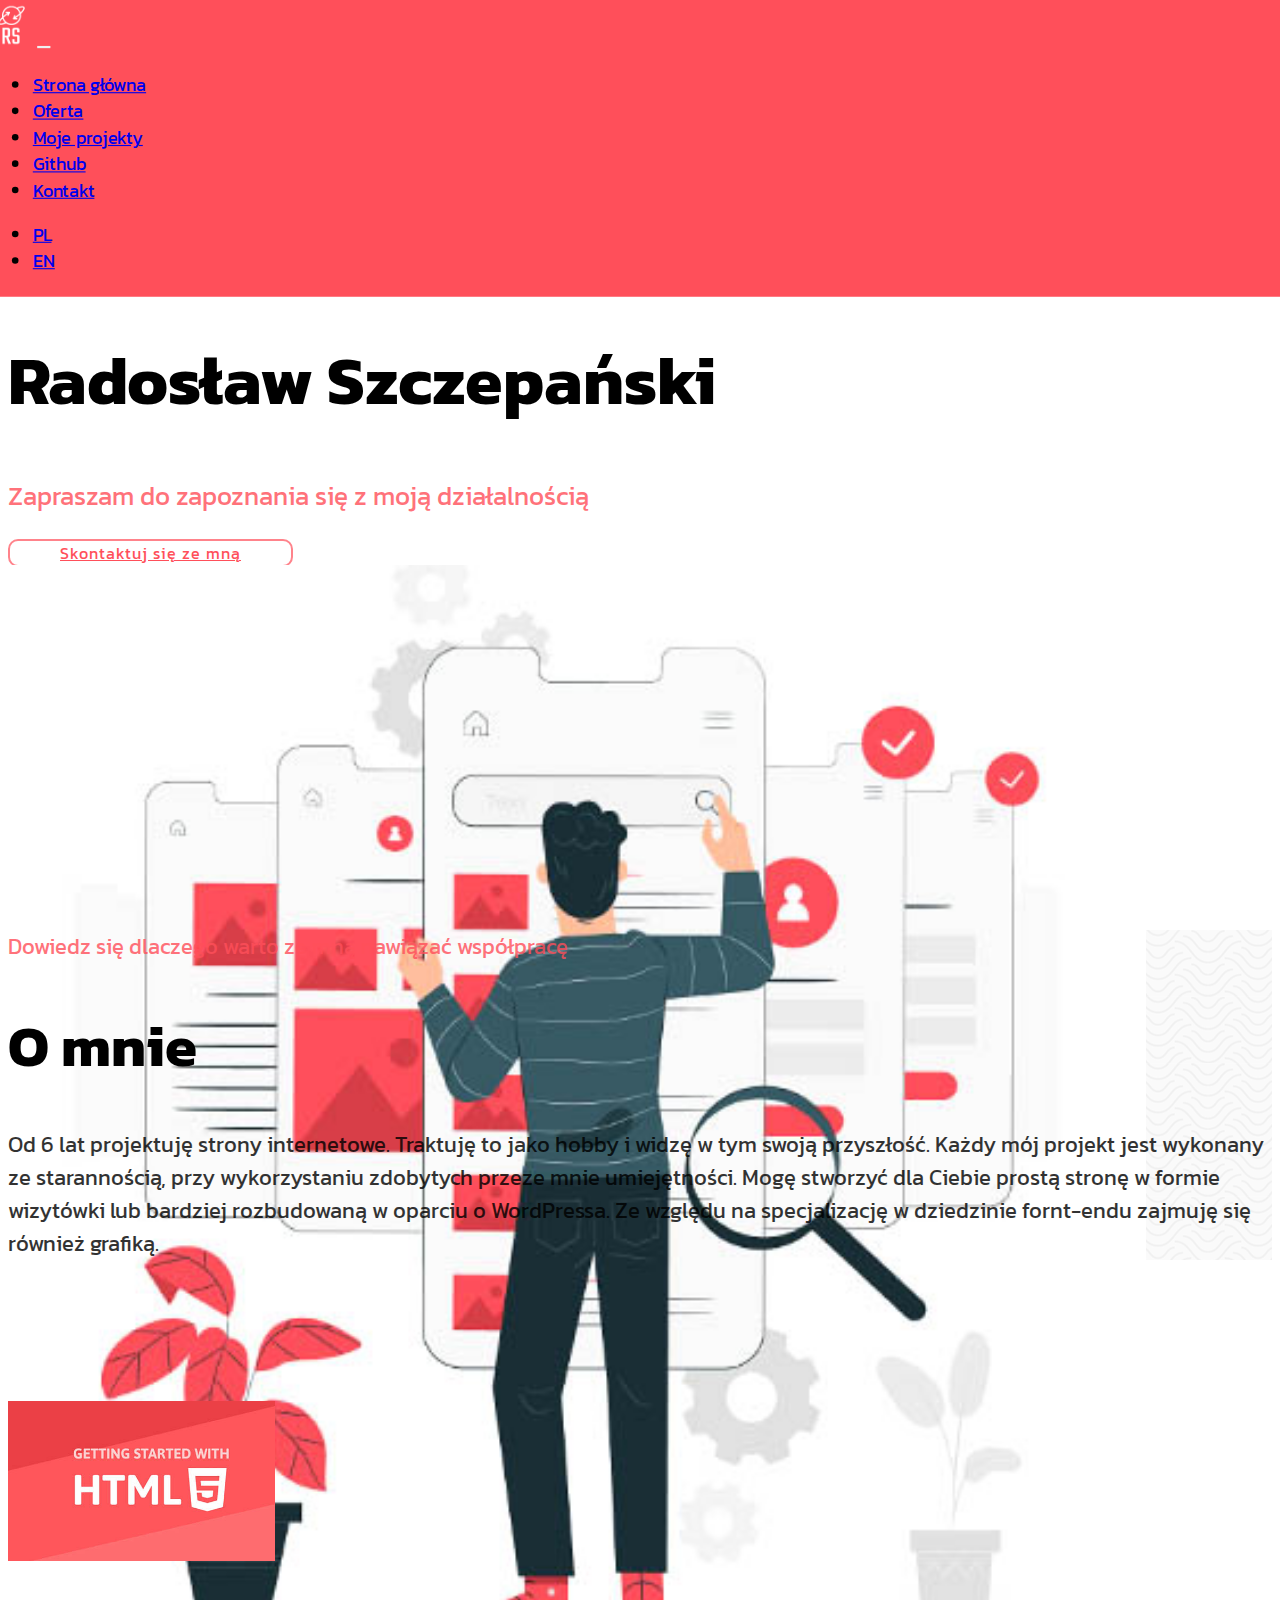
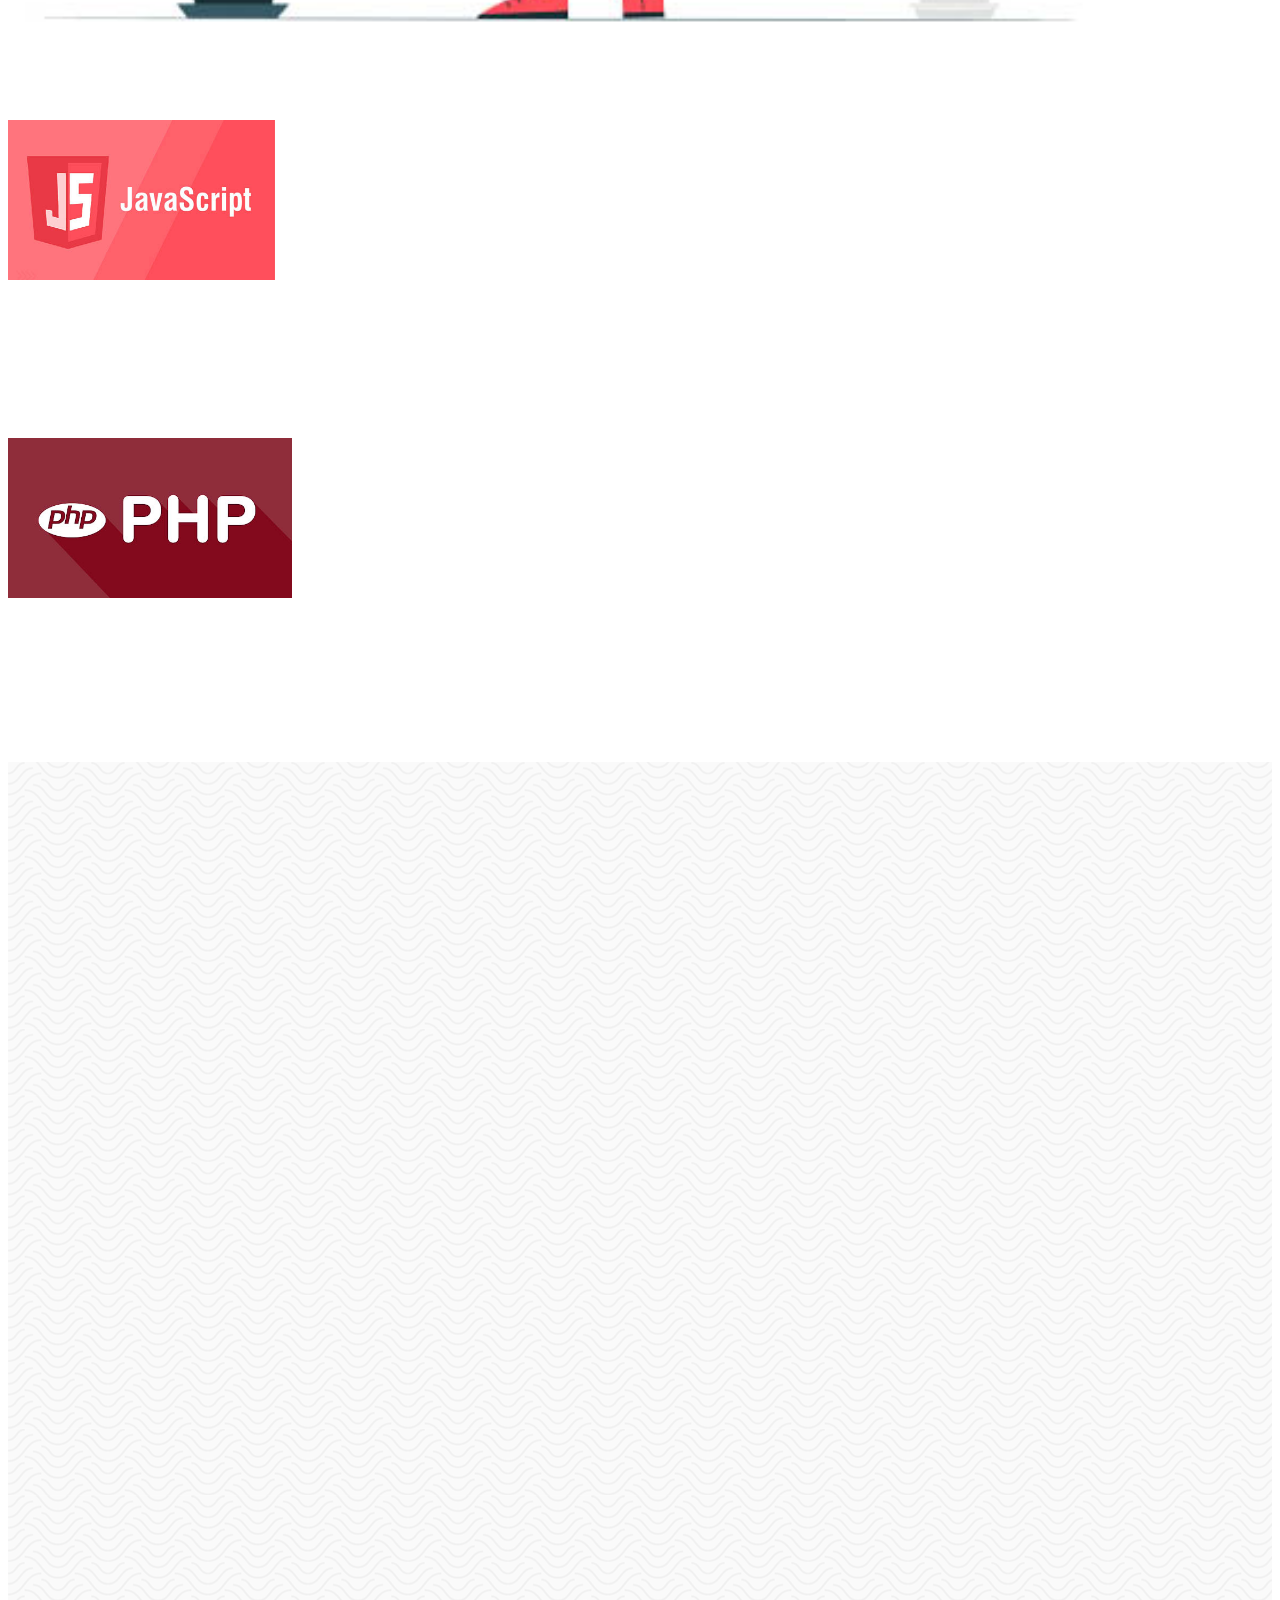
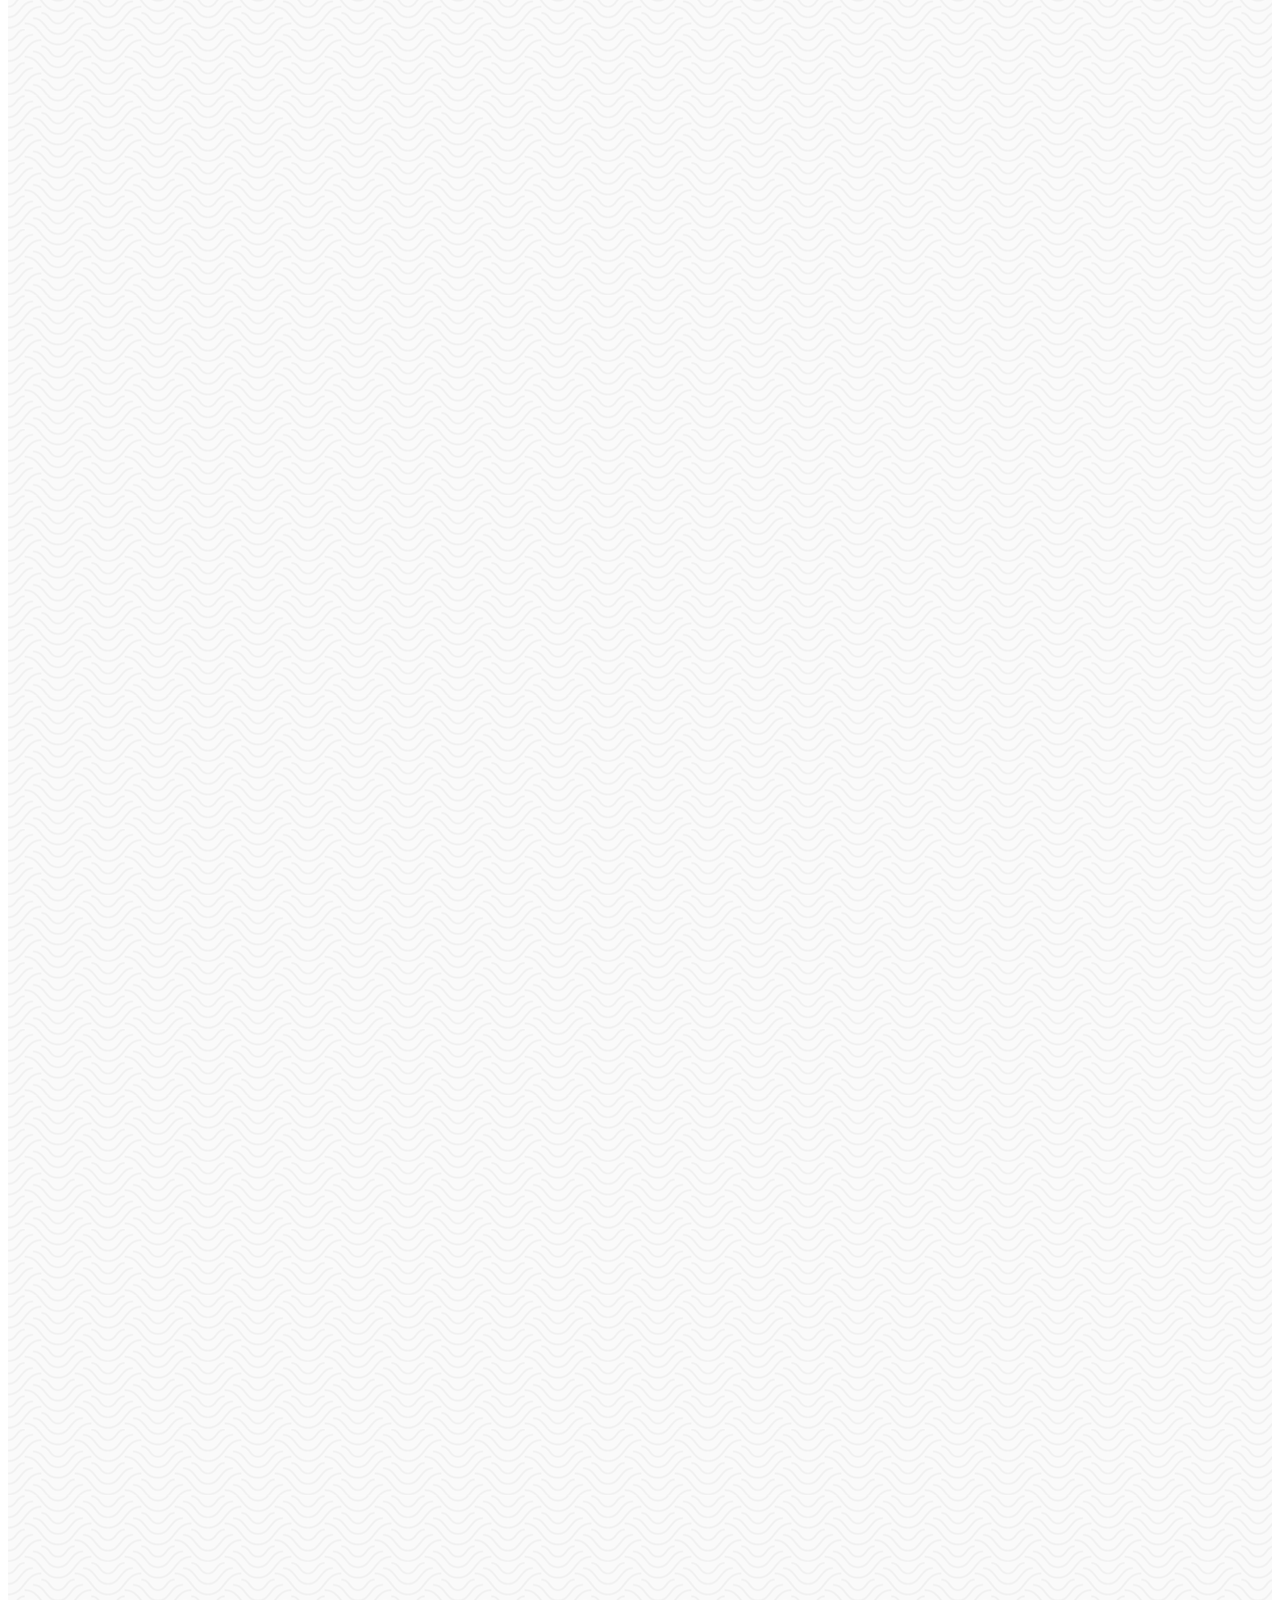
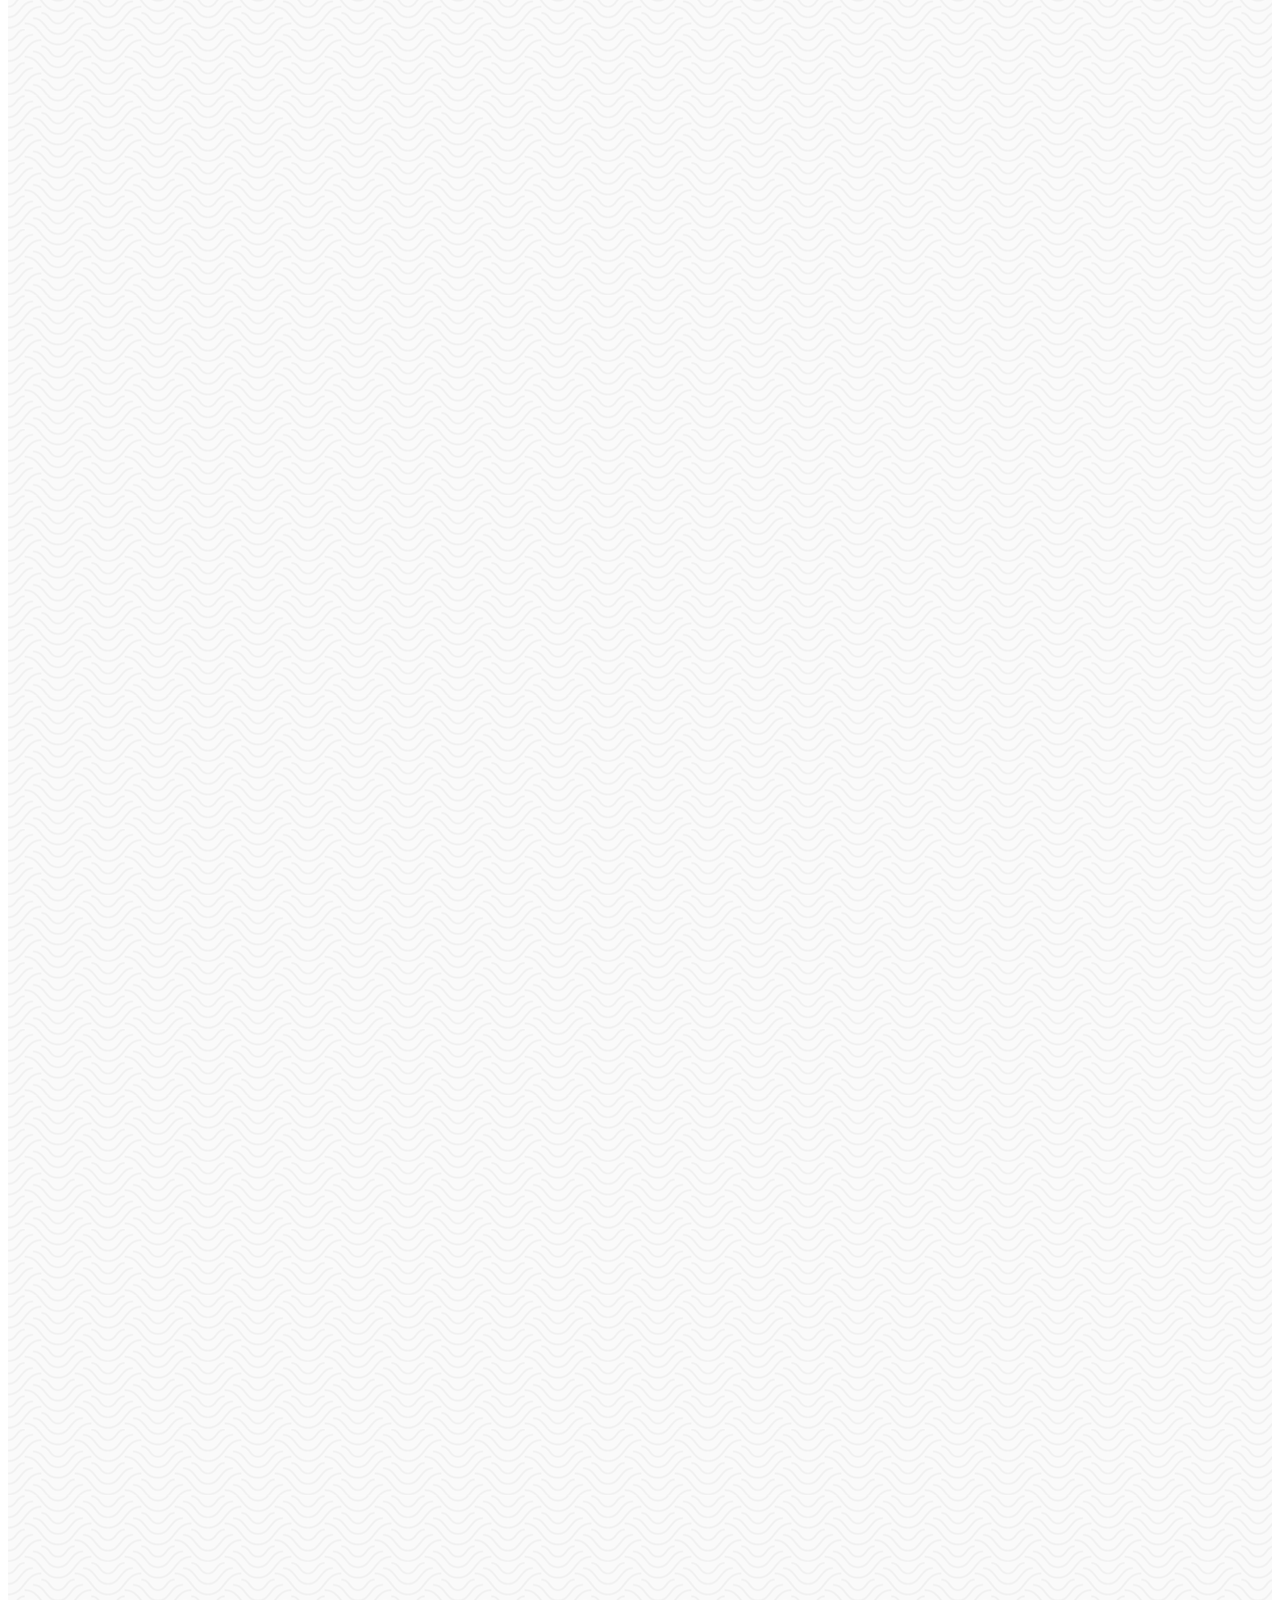
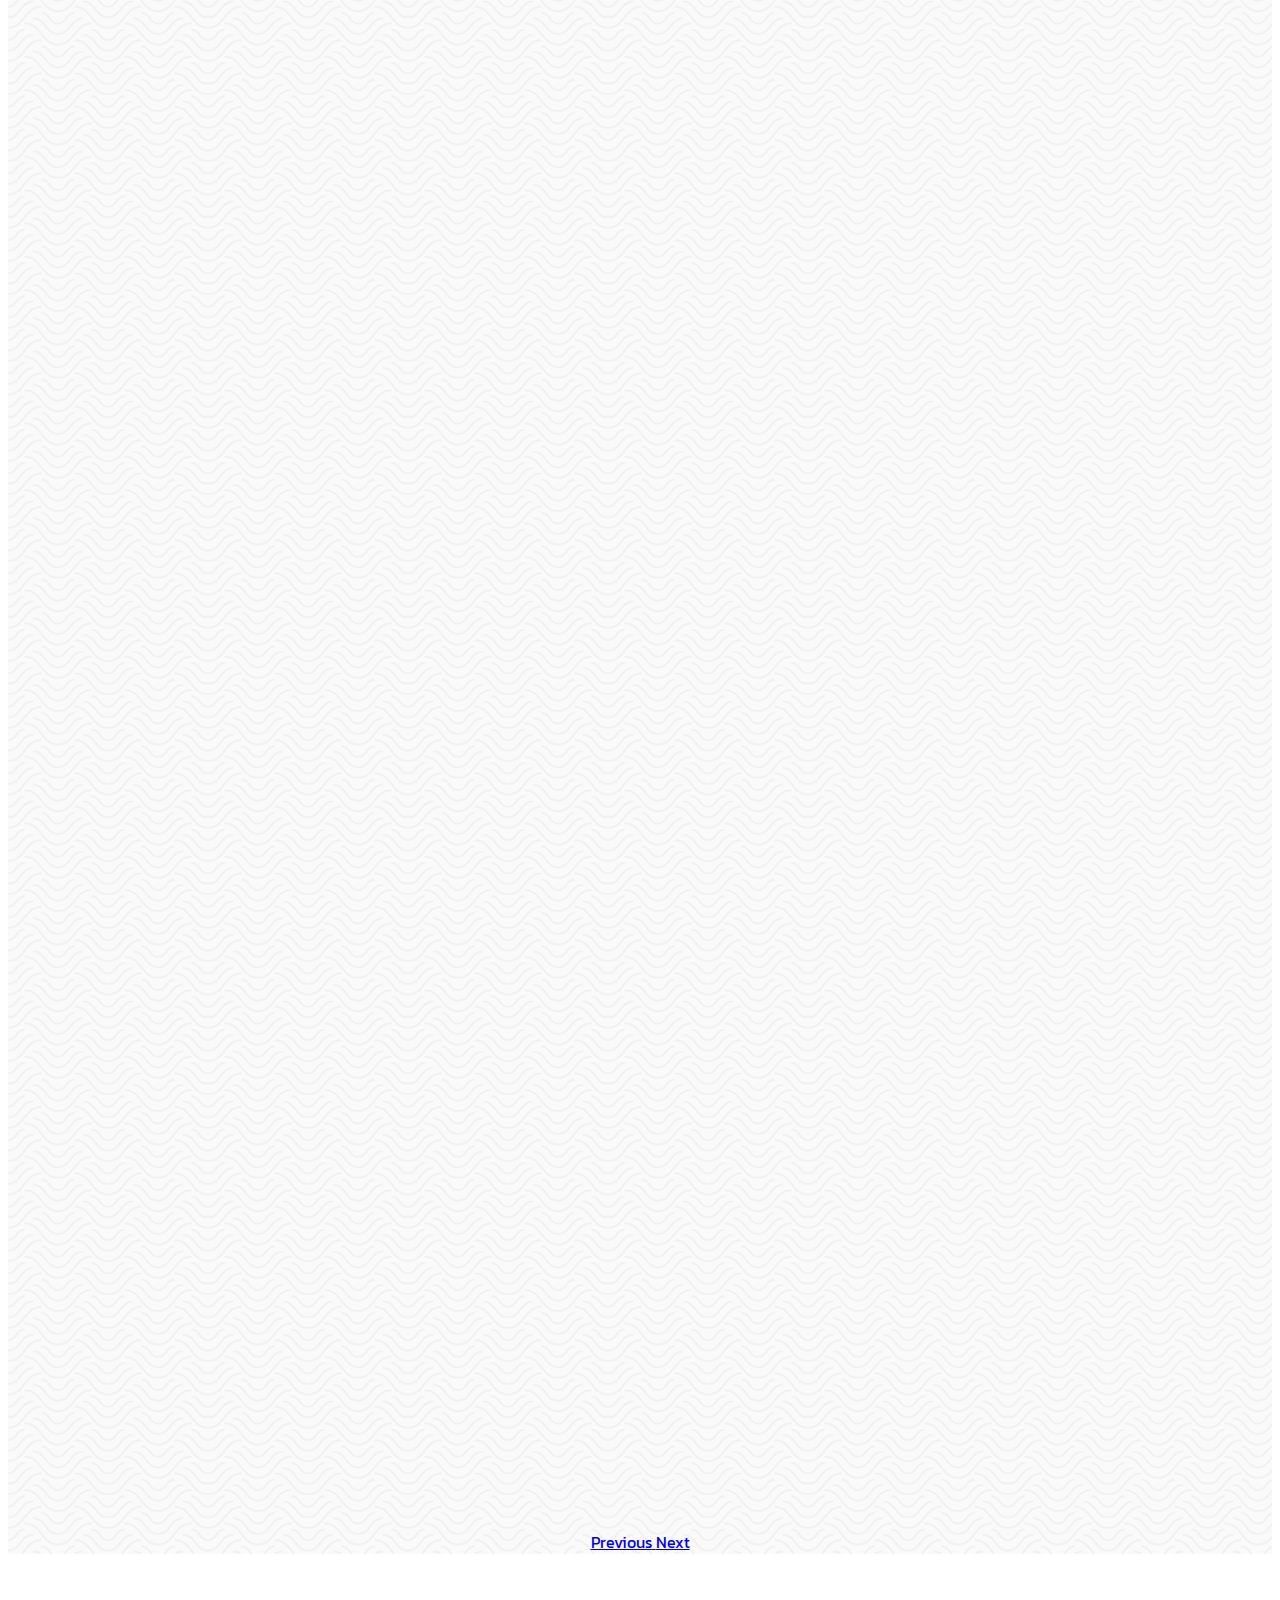
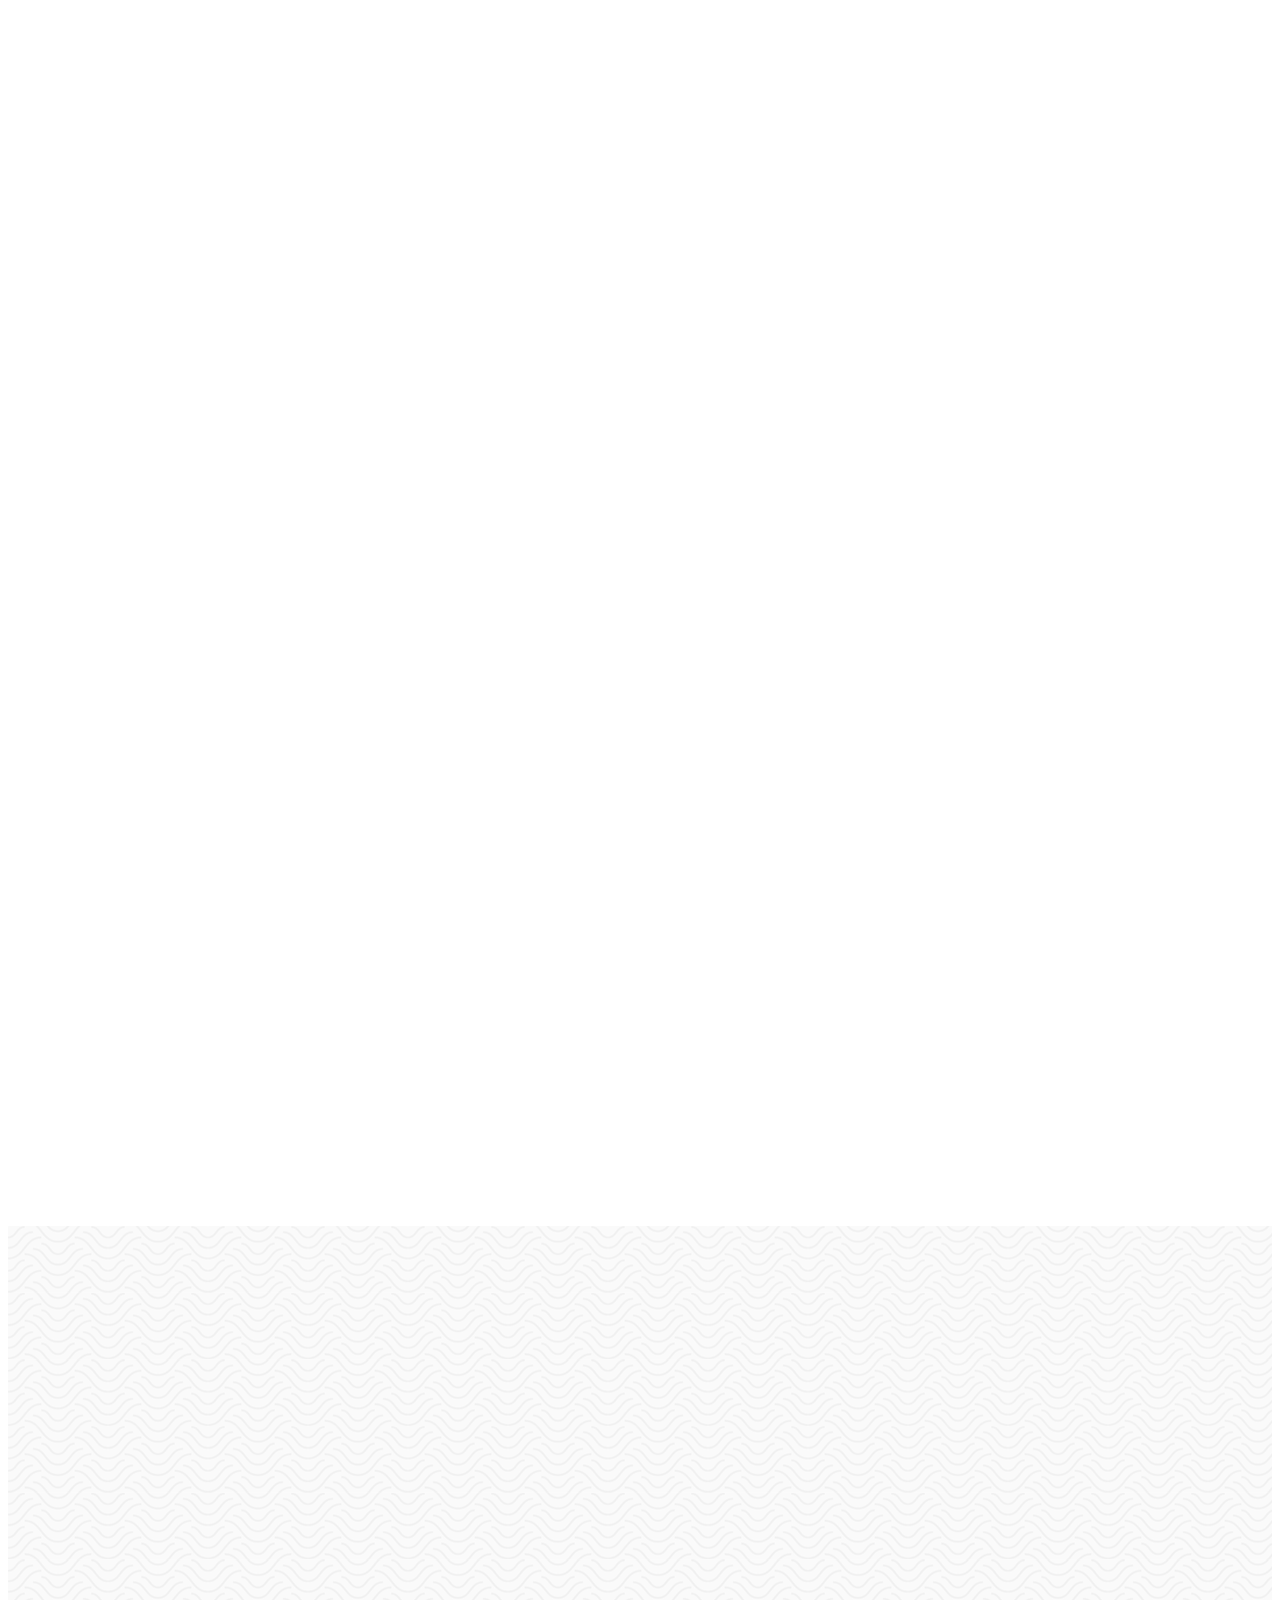
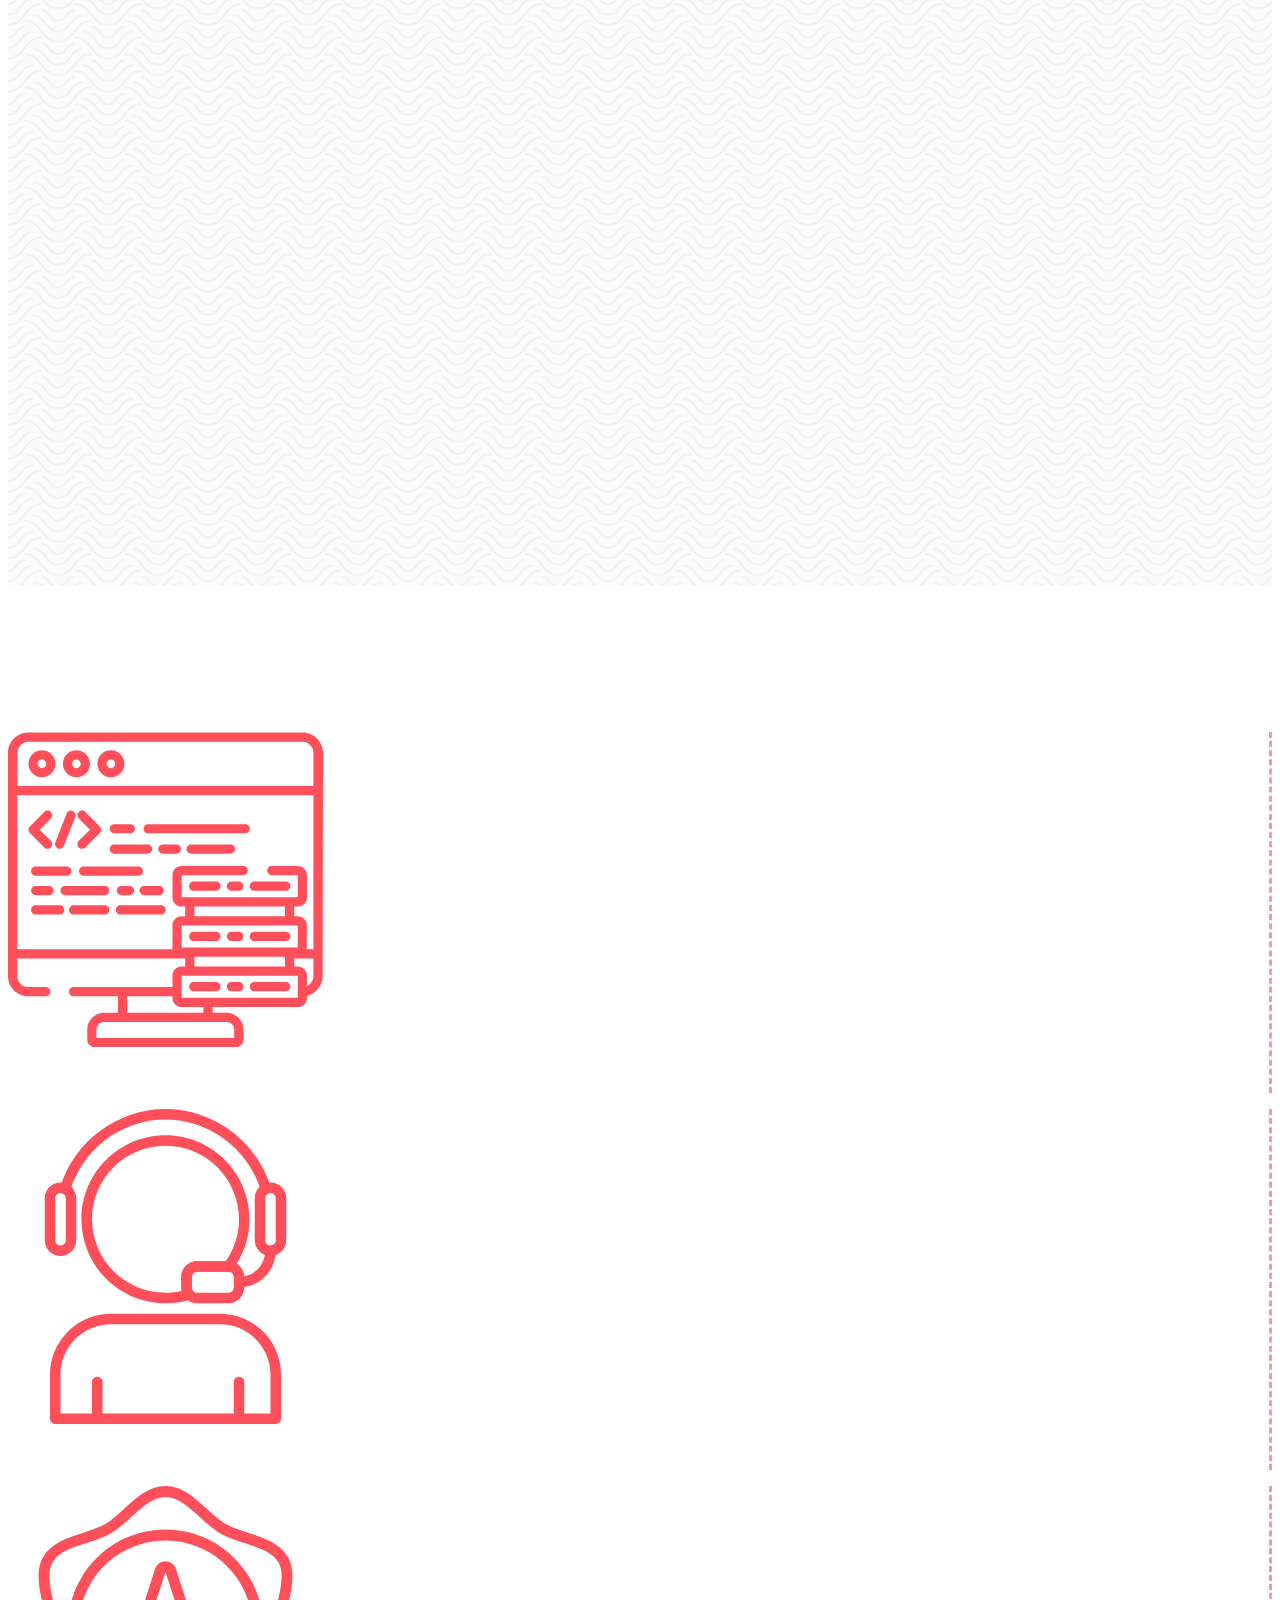
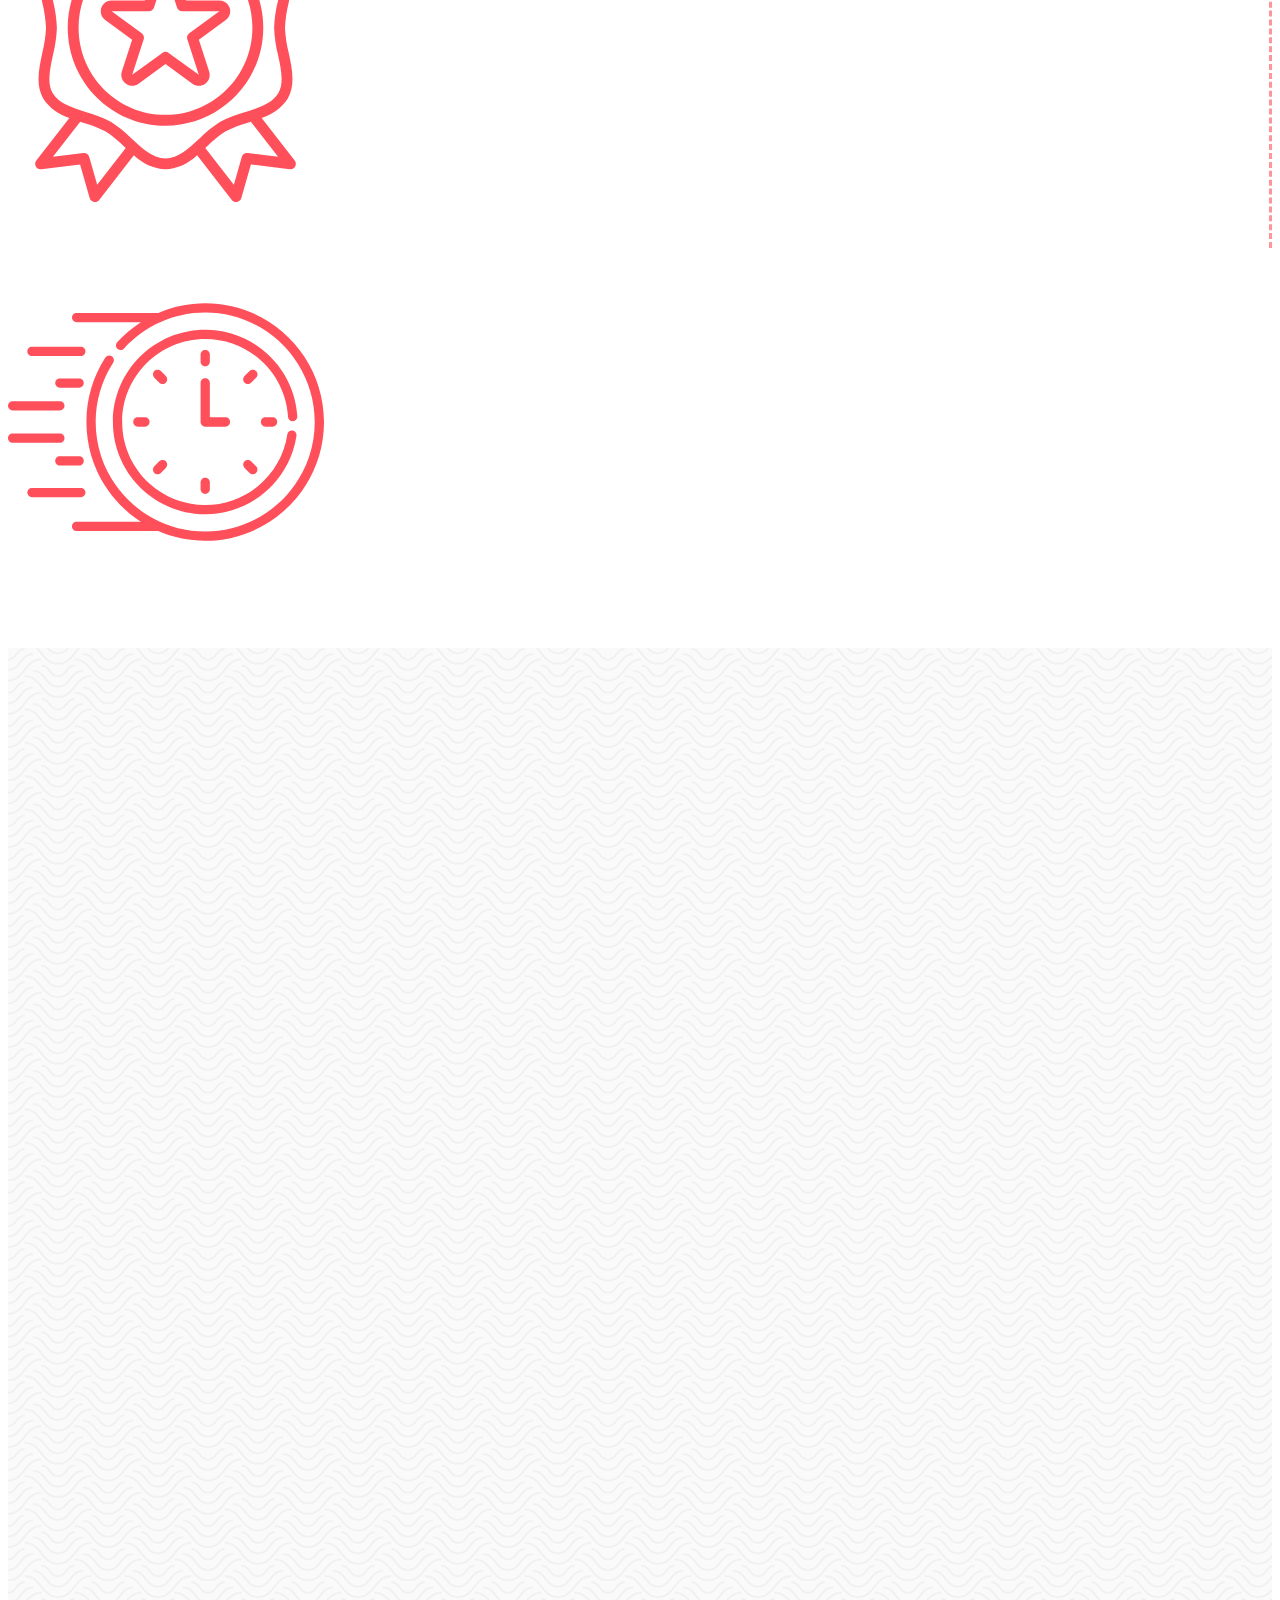
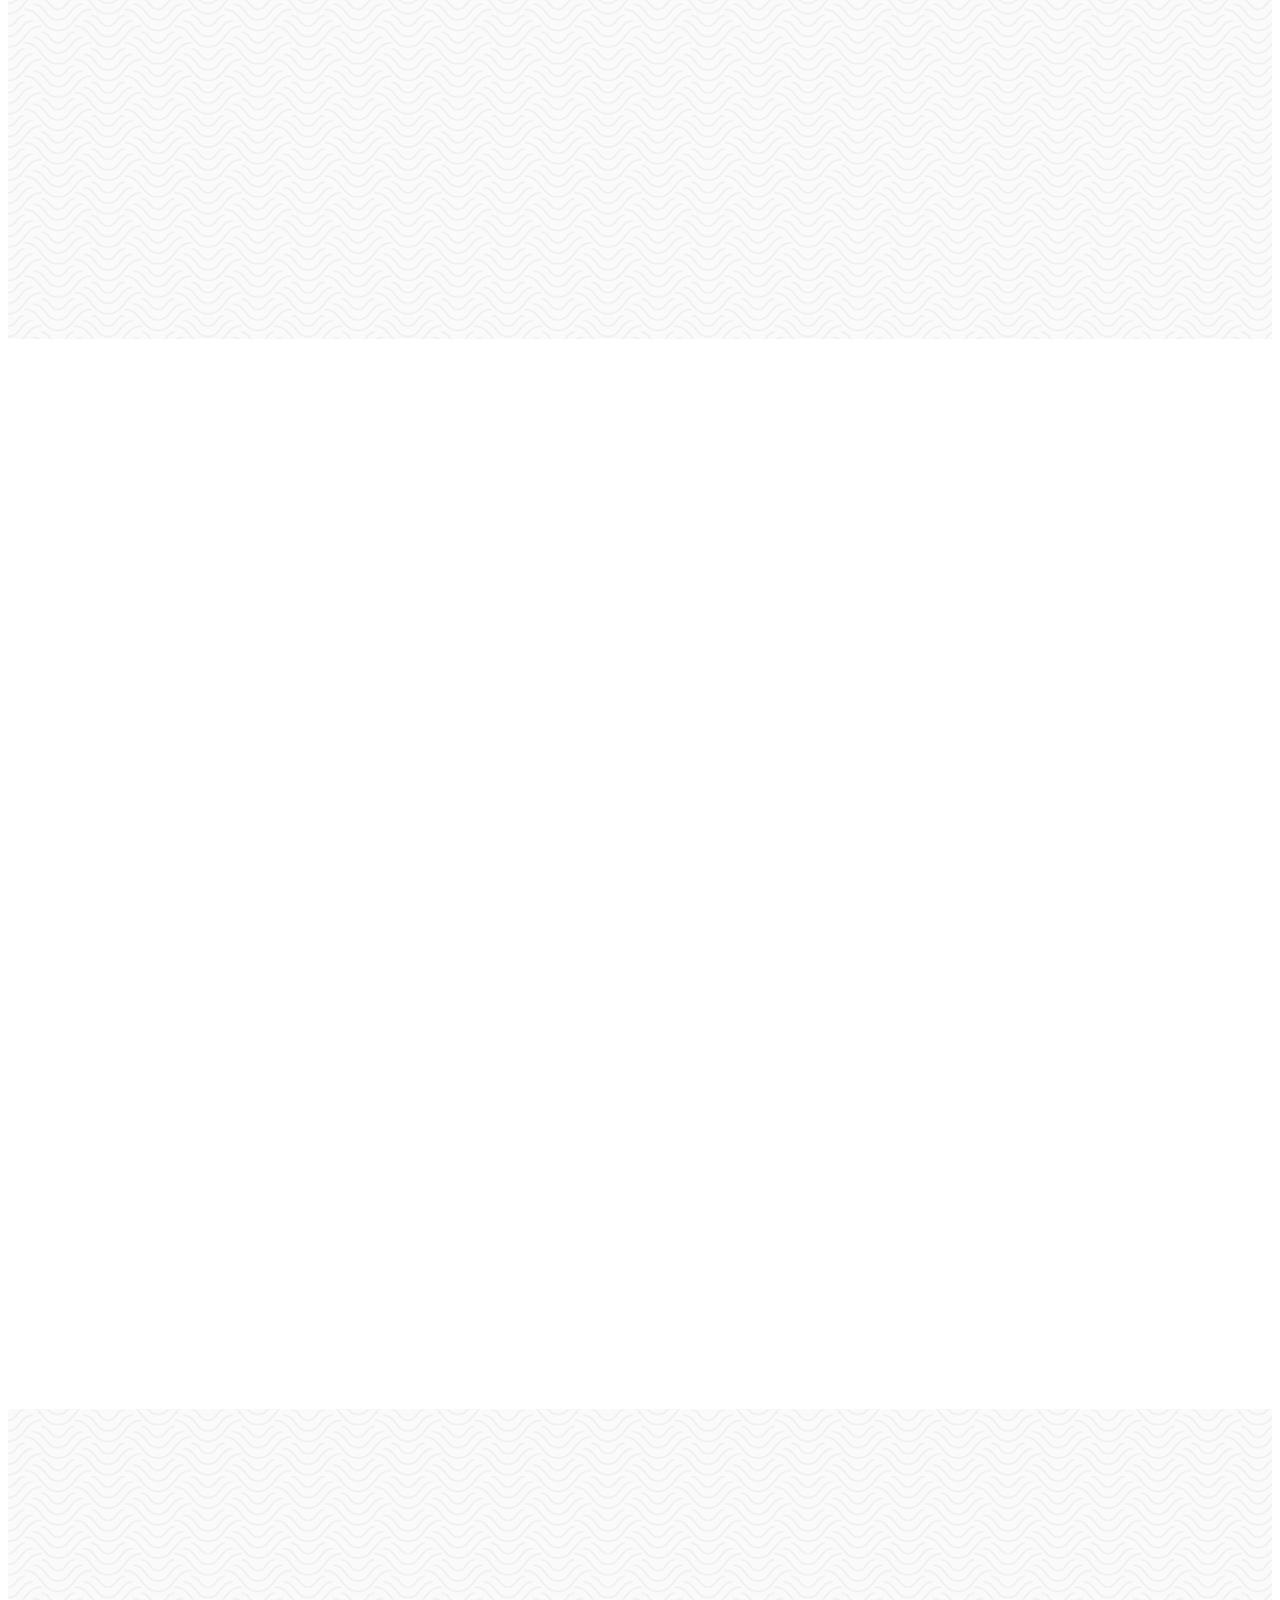
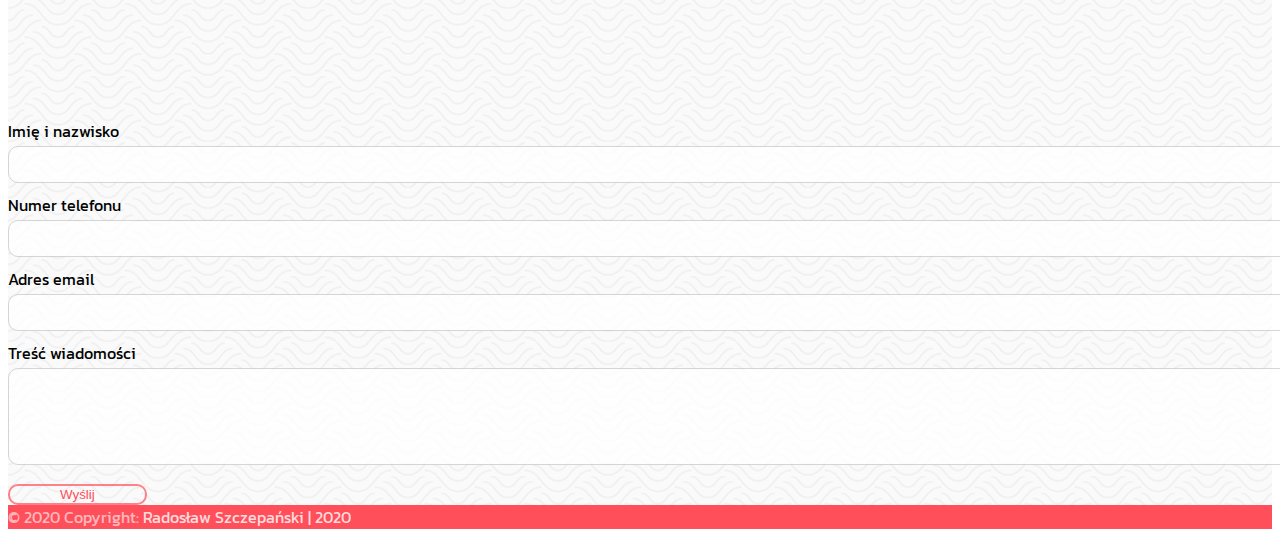
<file: index.html>
<!DOCTYPE html>
<html lang="pl">

<head>
    <meta charset="utf-8">
    <meta name="viewport" content="width=device-width, initial-scale=1, shrink-to-fit=no">

    <!-- OG META -->
    <meta property="og:title" content="Radosław Szczepański Web Developer" />
    <meta property="og:description" content="Designing responsive and modern websites based on high-quality code." />
    <meta property="og:url" content="https://www.rszczepanski.pl/" />
    <meta property="og:image:secure_url" content="https://www.rszczepanski.pl/imgs/og/fb-banner.jpg" />
    <meta property="og:image" content="https://www.rszczepanski.pl/imgs/og/fb-banner.jpg" />
    <meta property="og:image:type" content="image/jpg" />
    <meta property="og:image:width" content="1200" />
    <meta property="og:image:height" content="630" />
    <title>Radosław Szczepański - WebDEV</title>
    <meta name="description" content="Portfolio webowe">
    <meta name="keywords" content="portfolio, webdesigner, strony, wordpress, html">
    <meta name="author" content="Radosław Szczepański">

    <!-- CSS FILES -->
    <link href="css_website/style.css" rel="stylesheet" type="text/css" />
    <link href="css_website/img-hover.css" rel="stylesheet" type="text/css" />

    <!-- AJAX -->
    <script src="//ajax.googleapis.com/ajax/libs/jquery/1.11.2/jquery.min.js"></script>

    <!-- Animations -->
    <link href="https://unpkg.com/aos@2.3.1/dist/aos.css" rel="stylesheet">
    <script src="https://unpkg.com/aos@2.3.1/dist/aos.js"></script>

    <!-- FONTS font-family: 'Hind', sans-serif; -->
    <link href="https://fonts.googleapis.com/css2?family=Kanit:wght@200;400;500;700&display=swap" rel="stylesheet">

    <!-- BOOTSTRAP -->
    <link rel="stylesheet" href="https://cdn.jsdelivr.net/npm/bootstrap@4.5.3/dist/css/bootstrap.min.css" integrity="sha384-TX8t27EcRE3e/ihU7zmQxVncDAy5uIKz4rEkgIXeMed4M0jlfIDPvg6uqKI2xXr2" crossorigin="anonymous">
</head>

<body>
    <script>
        AOS.init();
    </script>

    <!-- FORM STATUS -->
    <script>
        $(document).ready(function() {
            $("html").on("submit", "#contact_form", function(e) {
                e.preventDefault();
                $("#send_form_status").html('').hide();
                var data = $("#contact_form").serialize();
                $.post("send_form.php", data, function(res) {
                    $("#send_form_status").html(res.msg).show();
                    if (res.status == 1) {
                        $("#contact_form")[0].reset();
                    }
                });
            });
        });
    </script>

    <header id="main" class="d-flex justify-content-center">
        <!--                     NAVBAR                     -->
        <nav class="navbar navbar-default navbar-expand-md navbar-dark fixed-top">
            <div class="container">
                <img id="logo-white" src="imgs/logo-white.png" alt="logo" width="40px" height="40px" href="#" />
                <button class="navbar-toggler" type="button" data-toggle="collapse" data-target="#navbarNav" aria-controls="navbarNav" aria-expanded="false" aria-label="Toggle navigation">
          <span class="navbar-toggler-icon navbar-dark"></span>
        </button>
                <div class="collapse navbar-collapse" id="navbarNav">
                    <ul class="navbar-nav ml-auto">
                        <li class="nav-item ml-auto">
                            <a class="nav-link active" href="#">Strona główna</a>
                        </li>
                        <li class="nav-item ml-auto">
                            <a class="nav-link pl-5" href="offer.html">Oferta</a>
                        </li>
                        <li class="nav-item ml-auto">
                            <a class="nav-link pl-5" href="projects.html">Moje projekty</a>
                        </li>
                        <li class="nav-item ml-auto">
                            <a class="nav-link pl-5 disabled" href="github.html">Github</a>
                        </li>
                        <li class="nav-item ml-auto">
                            <a class="nav-link pl-5" href="contact.html">Kontakt</a>
                        </li>
                    </ul>
                    <ul class="navbar-nav ml-auto lang-changer-padding">
                        <li class="lang-changer lang-fr pl-5">
                            <a class="nav-link mr-3" href="#">PL</a>
                        </li>
                        <li class="lang-changer lang-sec">
                            <a class="nav-link mr-5" href="#">EN</a>
                        </li>
                    </ul>
                </div>
            </div>
        </nav>

        <!--                     HEADER CONTENT                     -->
        <div class="header-content my-auto d-flex justify-content-center">
            <div class="container">
                <div class="row">
                    <div class="header-content-text col-md-6 my-auto">
                        <h1 style="font-size: 68px;">Radosław Szczepański</h1>
                        <p style="font-size: 26px; opacity: 0.8; color: #ff4f5a;">Zapraszam do zapoznania się z moją działalnością</p>
                        <a href="#contact-section-scroll" class="header-button btn btn-primary py-2 my-4" style="letter-spacing: 1px;">Skontaktuj się ze mną</a>
                    </div>
                    <div class="header-content-photo col-md-6 my-auto">
                        <img src="imgs/bg_photo.jpg" alt="obrazek tła" width="90%" alt="Zdjęcie główne, webdeveloper, webdesigner, designer">
                    </div>
                </div>
            </div>
        </div>
    </header>

    <!--                     ABOUT ME PROLOG                     -->
    <div class="about_me p-5 text-center">
        <div class="container">
            <p class="mb-0" style="opacity:0.8; font-size: 22px; color: #ff4f5a;">Dowiedz się dlaczego warto ze mną nawiązać współpracę</p>
            <h1 class="pb-3" style="font-size: 58px;">O mnie</h1>
            <p class="mobile-about-me text-justify" style="font-size: 22px; opacity: 0.8;">Od 6 lat projektuję strony internetowe. Traktuję to jako hobby i widzę w tym swoją przyszłość. Każdy mój projekt jest wykonany ze starannością, przy wykorzystaniu zdobytych przeze mnie umiejętności. Mogę stworzyć dla Ciebie prostą stronę w
                formie wizytówki lub bardziej rozbudowaną w oparciu o WordPressa. Ze względu na specjalizację w dziedzinie fornt-endu zajmuję się również grafiką.</p>
        </div>
    </div>

    <!--                     SECTION ABOUT CODES                     -->
    <div class="section_codes">
        <div class="container">
            <div class="section_code_header pt-5 text-center">
                <div data-aos="zoom-in">
                    <h1 class="pt-5">Na czym bazuję?</h1>
                    <p style="font-size: 20px; color: #ff4f5a;">Korzystam z czterech języków webowych, które umożliwiają mi stworzenie innowacyjnej i funkcjonalnej strony internetowej.</p>
                </div>
            </div>
            <div class="row py-5 justify-content-center text-center">
                <div class="card mx-3 mb-3 mb-5" style="width: 18rem;">
                    <img src="imgs/blocks-index/html.jpg" class="card-img-top" height="160px" alt="html, webdeveloper, code, front-end">
                    <div class="card-body">
                        <div data-aos="zoom-in" data-aos-delay="200">
                            <h5 class="card-title">HTML</h5>
                            <p class="card-text">HTML (Hypertext Markup Language) jest język skryptowy używany do tworzenia struktury strony.</p>
                        </div>
                    </div>
                </div>
                <div class="card mx-3 mb-3 mb-5" style="width: 18rem;">
                    <img src="imgs/blocks-index/js.jpg" class="card-img-top" height="160px" alt="javascript, js, front-end, website">
                    <div class="card-body">
                        <div data-aos="zoom-in" data-aos-delay="400">
                            <h5 class="card-title">JS</h5>
                            <p class="card-text">JavaScript jest to język skryptowy, który nadaje interaktywne funkcje do Twojej witryny.</p>
                        </div>
                    </div>
                </div>
                <div class="card mx-3 mb-3 mb-5" style="width: 18rem;">
                    <img src="imgs/blocks-index/php.jpg" class="card-img-top" height="160px" alt="php, mysql, back-end, it">
                    <div class="card-body">
                        <div data-aos="zoom-in" data-aos-delay="800">
                            <h5 class="card-title">PHP</h5>
                            <p class="card-text">PHP jest to język skryptowy zaprojektowany do budowania aplikacji wykonywanych na serwerze.</p>
                        </div>
                    </div>
                </div>
            </div>
        </div>
    </div>

    <!--                     CAROUSELE                     -->
    <div class="carousele pt-5" style="align-items: center; text-align: center;">
        <div class="container px-5">
            <div class="row justify-content-around">
                <div class="text_about_photos col-lg-5 align-self-center">
                    <div data-aos="zoom-in" data-aos-delay="300">
                        <h1 class="pb-3" style="border-bottom: 5px dashed rgba(255,79,90,0.7); border-radius: 10px 0px 1px 0px;">Estetyczne wizytówki</h1>
                        <p class="pt-3">Dzięki mojemu doświadczeniu portafię zbudować interaktywne i nowoczesne layout'y stron internetowych, które przyciągają uwagę potencjalnego klienta.</p>
                        <a href="projects.html" class="btn dark-button mb-5" style="letter-spacing: 1px;">Zobacz moje projekty!</a>
                    </div>
                </div>

                <div class="carousel_photos col-lg-7 align-self-center mb-5">
                    <div id="carouselExampleControls" class="carousel slide border-box-carousel" data-ride="carousel">
                        <div class="carousel-inner">
                            <div data-aos="zoom-in" data-aos-delay="200">
                                <div class="carousel-item active">
                                    <img src="imgs/carousele/4.jpg" class="d-block w-100" alt="modern webistes, high qulity, quality code">
                                </div>
                                <div class="carousel-item">
                                    <img src="imgs/carousele/2.jpg" class="d-block w-100" alt="modern webistes, high qulity, quality code">
                                </div>
                                <div class="carousel-item">
                                    <img src="imgs/carousele/5.jpg" class="d-block w-100" alt="modern webistes, high qulity, quality code">
                                </div>
                                <div class="carousel-item">
                                    <img src="imgs/carousele/6.jpg" class="d-block w-100" alt="modern webistes, high qulity, quality code">
                                </div>
                                <div class="carousel-item">
                                    <img src="imgs/carousele/7.jpg" class="d-block w-100" alt="modern webistes, high qulity, quality code">
                                </div>
                            </div>
                        </div>
                        <a class="carousel-control-prev" href="#carouselExampleControls" role="button" data-slide="prev">
                            <span class="carousel-control-prev-icon" aria-hidden="true"></span>
                            <span class="sr-only">Previous</span>
                        </a>
                        <a class="carousel-control-next" href="#carouselExampleControls" role="button" data-slide="next">
                            <span class="carousel-control-next-icon" aria-hidden="true"></span>
                            <span class="sr-only">Next</span>
                        </a>
                    </div>
                </div>
            </div>
        </div>
    </div>

    <!--                     ADVANTAGES                     -->
    <div class="advantages text-center pt-5 justify-content-around">
        <div class="container p-5 my-auto">
            <div data-aos="zoom-in">
                <p style="color: #ff4f5a; font-size: 22px; margin-bottom: 0px !important;">Zalety stron internetowych</p>
                <h1>Dlaczego warto założyć własną witrynę?</h1>
            </div>

            <div class="row">
                <div class="advantages-left col-md-5 my-auto">
                    <div data-aos="zoom-in"><img src="imgs/advantages.jpg" width="100%" alt="zalety własnej strony internetowej, avgantages of webiste, zalety reklamy w internecie, reklama" ;></div>
                </div>

                <div class="advantages-right col-md-7 p-5 my-auto text-left" style="font-size: 22px; opacity: 0.8;">
                    <div data-aos="flip-left">
                        <p class="my-auto pt-3" style="margin-bottom: 5px !important;">● Łatwy dostęp do informacji dla Twoich klientów</p>
                    </div>
                    <div data-aos="flip-left" data-aos-delay="300">
                        <p style="margin-bottom: 5px !important;">● Kreowanie wizerunku w internecie</p>
                    </div>
                    <div data-aos="flip-left" data-aos-delay="600">
                        <p style="margin-bottom: 5px !important;">● Lepszy kontakt z klientem</p>
                    </div>
                    <div data-aos="flip-left" data-aos-delay="900">
                        <p style="margin-bottom: 5px !important;">● Nowoczesny kanał sprzedaży</p>
                    </div>
                </div>
            </div>
        </div>
    </div>

    <!--                     RESPONSIVE                     -->
    <div class="responsive py-5">
        <div class="container">
            <div data-aos="zoom-in" data-aos-delay="100">
                <p class="text-center" style="color: #ff4f5a; font-size: 22px; margin-bottom: 0px !important;">Wsparcie biblioteki Bootstrap 4</p>
            </div>
            <div data-aos="zoom-in" data-aos-delay="200">
                <h1 class="text-center pb-3">Czym jest responsywność?</h1>
            </div>
            <div class="row justify-content-center">
                <div class="responsive-text col-md-5 my-auto">
                    <div data-aos="zoom-in" data-aos-delay="300">
                        <p style="opacity: 0.8; font-size: 18px;">Jest to technologia, która jest niezwykle istotna przy projektowaniu nowoczesnych witryn. Dzięki niej Twoja witryna jest prawidłowo wyświetlana niezależnie od wielkości, szerokości urządzenia, z którego korzysta potencjalny odbiorca.</p>
                    </div>
                </div>
                <div class="responsive-img col-md-7 my-auto">
                    <div data-aos="zoom-in" data-aos-delay="400"><img src="imgs/responsive.png" width="90%" alt="Responsywne strony, responsive website, high quality websites, nowoczesne strony" /></div>
                </div>
            </div>
        </div>
    </div>

    <!--                     ADVANTAGES US                     -->
    <div class="advantages_us py-5 text-center">
        <div class="container">
            <div data-aos="zoom-in" data-aos-delay="100">
                <p style="margin-bottom: 0px !important; font-size: 22px; color: #ff4f5a;">Zalety współpracy ze mną</p>
                <h1 class="pb-5">Co mnie charakteryzuję?</h1>
            </div>
            <div class="row">
                <div class="col-lg-3 col-6 first-item">
                    <img src="imgs/advantages-index/code.svg" width="25%" alt="wysoka jakość kodu, code quality">
                    <div data-aos="zoom-in" data-aos-delay="200">
                        <p class="pt-2">Optymalny i czysty kod zapewnia najwyższą jakość funkcjonowania witryny</p>
                    </div>
                </div>
                <div class="col-lg-3 col-6 second-item">
                    <img src="imgs/advantages-index/support.svg" width="25%" alt="pełne wsparcie, best support, website support, client support">
                    <div data-aos="zoom-in" data-aos-delay="400">
                        <p class="pt-2">Pełne wsparcie również po zakończeniu projektu przy edycji witryny</p>
                    </div>
                </div>
                <div class="col-lg-3 col-6 third-item">
                    <img src="imgs/advantages-index/award.svg" width="25%" alt="pozytywne opinie klientów, best opinions, good recents">
                    <div data-aos="zoom-in" data-aos-delay="600">
                        <p class="pt-2">Gwarantowana satysfakcja lub całkowity zwrot pieniędzy</p>
                    </div>
                </div>
                <div class="col-lg-3 col-6 fourth-item">
                    <img src="imgs/advantages-index/time.svg" width="25%" alt="szybkość wykonania, speed of execution">
                    <div data-aos="zoom-in" data-aos-delay="800">
                        <p class="pt-2">Projekt wykonywany jest zgodnie z terminem ustalonym przez klienta</p>
                    </div>
                </div>
            </div>
        </div>
    </div>

    <!--                     FACEBOOK-SECTION                     -->
    <section id="facebook" class="py-5">
        <div class="container text-center py-5">
            <div data-aos="zoom-in" data-aos-delay="100">
                <p style="margin-bottom: 0px !important; font-size: 22px; color: #ff4f5a;">Moja działalność na facebook</p>
                <h1 class="pb-5">Dlaczego warto mnie obserwować?</h1>
            </div>
            <div class="row justify-content-center">
                <div class="facebook-left col-md-7 my-auto px-4">
                    <div data-aos="zoom-in" data-aos-delay="200">
                        <p class="text-left"><span style="color: #ff4f5a;">●</span> Poznasz system działania stron internetowych</p>
                    </div>
                    <div data-aos="zoom-in" data-aos-delay="400">
                        <p class="text-left"><span style="color: #ff4f5a;">●</span> Zobaczysz zaplecze projektowania witryn</p>
                    </div>
                    <div data-aos="zoom-in" data-aos-delay="600">
                        <p class="text-left"><span style="color: #ff4f5a;">●</span> Możliwość uczestniczenia w konkursach i promocjach</p>
                    </div>
                    <div data-aos="zoom-in" data-aos-delay="800"><a href="https://www.facebook.com/rszczepanski.web/" target="_blank" class="btn header-button mt-4">Odwiedź mojego fb!</a></div>
                </div>
                <div class="facebook-right col-md-5 my-auto">
                    <div data-aos="zoom-in" data-aos-delay="600"><img src="imgs/fb.svg" width="100%" alt="strona na facebook, facebook website, social media, jak pozyskać klientów, jak tworzyć strony" /></div>
                </div>
            </div>
        </div>
    </section>

    <!--                     LAST PROJECT                     -->
    <div class="last-project py-5">
        <div class="container">
            <div data-aos="zoom-in" data-aos-delay="100">
                <p class="text-center" style="color: #ff4f5a; margin-bottom: 0px !important; font-size: 20px;">Sprawdź nad czym ostatnio pracowałem</p>
                <h1 class="text-center pb-5">Ostatnio wykonany projekt</h1>
            </div>
            <div class="row justify-content-center">
                <div class="last-project-img col-lg-6 my-auto order-lg-1 order-2">
                    <div class="hovereffect">
                        <div data-aos="zoom-in" data-aos-delay="200"><img src="imgs/carousele/4.jpg" class="justify-content-center" width="100%" alt="ostatni projekt, last project, website project, example site, landing page"></div>
                        <div class="overlay">
                            <a class="info" href="last_project.html">Zaplecze projektu (niedostępne)</a>
                        </div>
                    </div>
                </div>
                <div class="last-project-text col-lg-6 my-auto px-5 text-center order-lg-2 order-1">
                    <div data-aos="zoom-in" data-aos-delay="300">
                        <p style="margin-bottom: 0px !important; color: #ff4f5a;">TRENER PERSONALNY</p>
                        <h3 class="pb-3">Strona internetowa dla Krystiana</h3>
                        <p class="text-left">Stworzyłem stronę internetową w formie portfolio dla trenera personalnego. Strona została napisana przy użyciu języków skyptowych: html, css, js, php w oparciu o bibliotekę bootstrap 4.</p>
                        <a href="https://www.bestronger.com.pl/" target="_blank" class="mb-2 btn header-button">Zobacz na żywo</a>
                    </div>
                </div>
            </div>
        </div>
    </div>
    <!--                     CONTACT SECTION                     -->

    <section id="contact-section-scroll">
        <div class="contact-section pt-5 pb-5 d-flex justify-content-center">
            <div class="container pt-5">
                <div class="row">
                    <div class="contact-section-left py-5 col-md-6 text-black my-auto">
                        <div data-aos="zoom-in" data-aos-delay="100">
                            <h1 class="pb-2">Skontaktuj się ze mną!</h1>
                            <p2 style="opacity: 0.8; color: #ff4f5a;">Skorzystaj z formularza w celu nawiązania kontaktu.</p2>
                        </div>
                        <div class="contact-section-left-data-button mt-4">
                            <div class="row">
                                <div class="contact-section-admin col-lg-6">
                                    <div data-aos="zoom-in" data-aos-delay="200">
                                        <p style="opacity: 0.6; font-size: 12px;">Administratorem danych osobowych jest właściciel domeny rszczepanski.pl. Dane wpisane w formularzu kontaktowym będą przetwarzane w celu udzielenia odpowiedzi na przesłane pytanie. Użycie przycisku "wyślij" oznacza
                                            zatwierdzenie <a href="rules.html" style="color: #ff4f5a">polityki prywatności</a></span>
                                        </p>
                                    </div>
                                </div>
                                <div class="contact-section-data col-lg-6 text-justify">
                                    <div data-aos="zoom-in" data-aos-delay="400">
                                        <h5 class="pb-2">Dane kontaktowe:
                                            <h5>
                                                <p>
                                                    <svg width="1.5em" height="1.5em" style="color: #ff4f5a;" viewBox="0 0 16 16" class="bi bi-envelope" fill="currentColor" xmlns="http://www.w3.org/2000/svg">
                            <path fill-rule="evenodd"
                              d="M0 4a2 2 0 0 1 2-2h12a2 2 0 0 1 2 2v8a2 2 0 0 1-2 2H2a2 2 0 0 1-2-2V4zm2-1a1 1 0 0 0-1 1v.217l7 4.2 7-4.2V4a1 1 0 0 0-1-1H2zm13 2.383l-4.758 2.855L15 11.114v-5.73zm-.034 6.878L9.271 8.82 8 9.583 6.728 8.82l-5.694 3.44A1 1 0 0 0 2 13h12a1 1 0 0 0 .966-.739zM1 11.114l4.758-2.876L1 5.383v5.73z" />
                          </svg>
                                                    <span style="font-size: 14px;">kontakt@rszczepanski.pl</span>
                                                </p>
                                                <p>
                                                    <svg width="1.5em" height="1.5em" style="color: #ff4f5a;" viewBox="0 0 16 16" class="bi bi-phone-vibrate" fill="currentColor" xmlns="http://www.w3.org/2000/svg"><path fill-rule="evenodd" d="M10 3H6a1 1 0 0 0-1 1v8a1 1 0 0 0 1 1h4a1 1 0 0 0 1-1V4a1 1 0 0 0-1-1zM6 2a2 2 0 0 0-2 2v8a2 2 0 0 0 2 2h4a2 2 0 0 0 2-2V4a2 2 0 0 0-2-2H6z" /><path fill-rule="evenodd"d="M8 12a1 1 0 1 0 0-2 1 1 0 0 0 0 2zM1.599 4.058a.5.5 0 0 1 .208.676A6.967 6.967 0 0 0 1 8c0 1.18.292 2.292.807 3.266a.5.5 0 0 1-.884.468A7.968 7.968 0 0 1 0 8c0-1.347.334-2.619.923-3.734a.5.5 0 0 1 .676-.208zm12.802 0a.5.5 0 0 1 .676.208A7.967 7.967 0 0 1 16 8a7.967 7.967 0 0 1-.923 3.734.5.5 0 0 1-.884-.468A6.967 6.967 0 0 0 15 8c0-1.18-.292-2.292-.807-3.266a.5.5 0 0 1 .208-.676zM3.057 5.534a.5.5 0 0 1 .284.648A4.986 4.986 0 0 0 3 8c0 .642.12 1.255.34 1.818a.5.5 0 1 1-.93.364A5.986 5.986 0 0 1 2 8c0-.769.145-1.505.41-2.182a.5.5 0 0 1 .647-.284zm9.886 0a.5.5 0 0 1 .648.284C13.855 6.495 14 7.231 14 8c0 .769-.145 1.505-.41 2.182a.5.5 0 0 1-.93-.364C12.88 9.255 13 8.642 13 8c0-.642-.12-1.255-.34-1.818a.5.5 0 0 1 .283-.648z" /></svg>
                                                    <span style="font-size: 14px;">+48 733 593 336</span>
                                                </p>
                                    </div>
                                </div>
                            </div>
                        </div>
                    </div>
                    <div class="contact-form-content col-md-6 py-2 text-black">
                        <form method="post" action="send_form.php" id="contact_form">
                            <div><label for="name">Imię i nazwisko</label></div>
                            <div><input type="text" name="name" id="name" class="formField" /></div>
                            <div><label for="phone">Numer telefonu</label></div>
                            <div><input type="text" name="phone" id="phone" class="formField" /></div>
                            <div><label for="email">Adres email</label></div>
                            <div><input type="text" name="email" id="email" class="formField" /></div>
                            <div><label for="message">Treść wiadomości</label></div>
                            <div><textarea name="message" id="message" rows="5" class="formField"></textarea></div>
                            <div><button id="sendBtn" class="btn header-button">Wyślij</button></div>
                        </form>
                        <div id="send_form_status"></div>
                    </div>
                </div>
            </div>
        </div>
    </section>

    <!--                     STOPKA                     -->
    <footer class="page-footer font-small pt-2" style="background-color: #ff4f5a">
        <div class="footer-copyright text-center py-3" style="color: white;"><span style="opacity: 0.6;">© 2020 Copyright:</span>
            <a href="#">Radosław Szczepański | 2020</a>
        </div>
    </footer>

</body>

<!-- Bootstrap JS & JQUERY -->
<script src="https://cdn.jsdelivr.net/npm/bootstrap@4.5.3/dist/js/bootstrap.bundle.min.js" integrity="sha384-ho+j7jyWK8fNQe+A12Hb8AhRq26LrZ/JpcUGGOn+Y7RsweNrtN/tE3MoK7ZeZDyx" crossorigin="anonymous"></script>

<!-- NAVBAR SCRIPTS -->
<script>
    $(document).ready(function() {
        $(document).click(function(event) {
            var click = $(event.target);
            var _open = $(".navbar-collapse").hasClass("show");
            if (_open === true && !click.hasClass("navbar-toggler")) {
                $(".navbar-toggler").click();
            }
        });
    });
    $(document).ready(function() {
        $(document).scroll(function(event) {
            var click = $(event.target);
            var _open = $(".navbar-collapse").hasClass("show");
            if (_open === true && !click.hasClass("navbar-toggler")) {
                $(".navbar-toggler").click();
            }
        });
    });
    $(window).scroll(function() {
        $('nav').toggleClass('scrolled', $(this).scrollTop() > 50);
    });
</script>

</html>
</file>
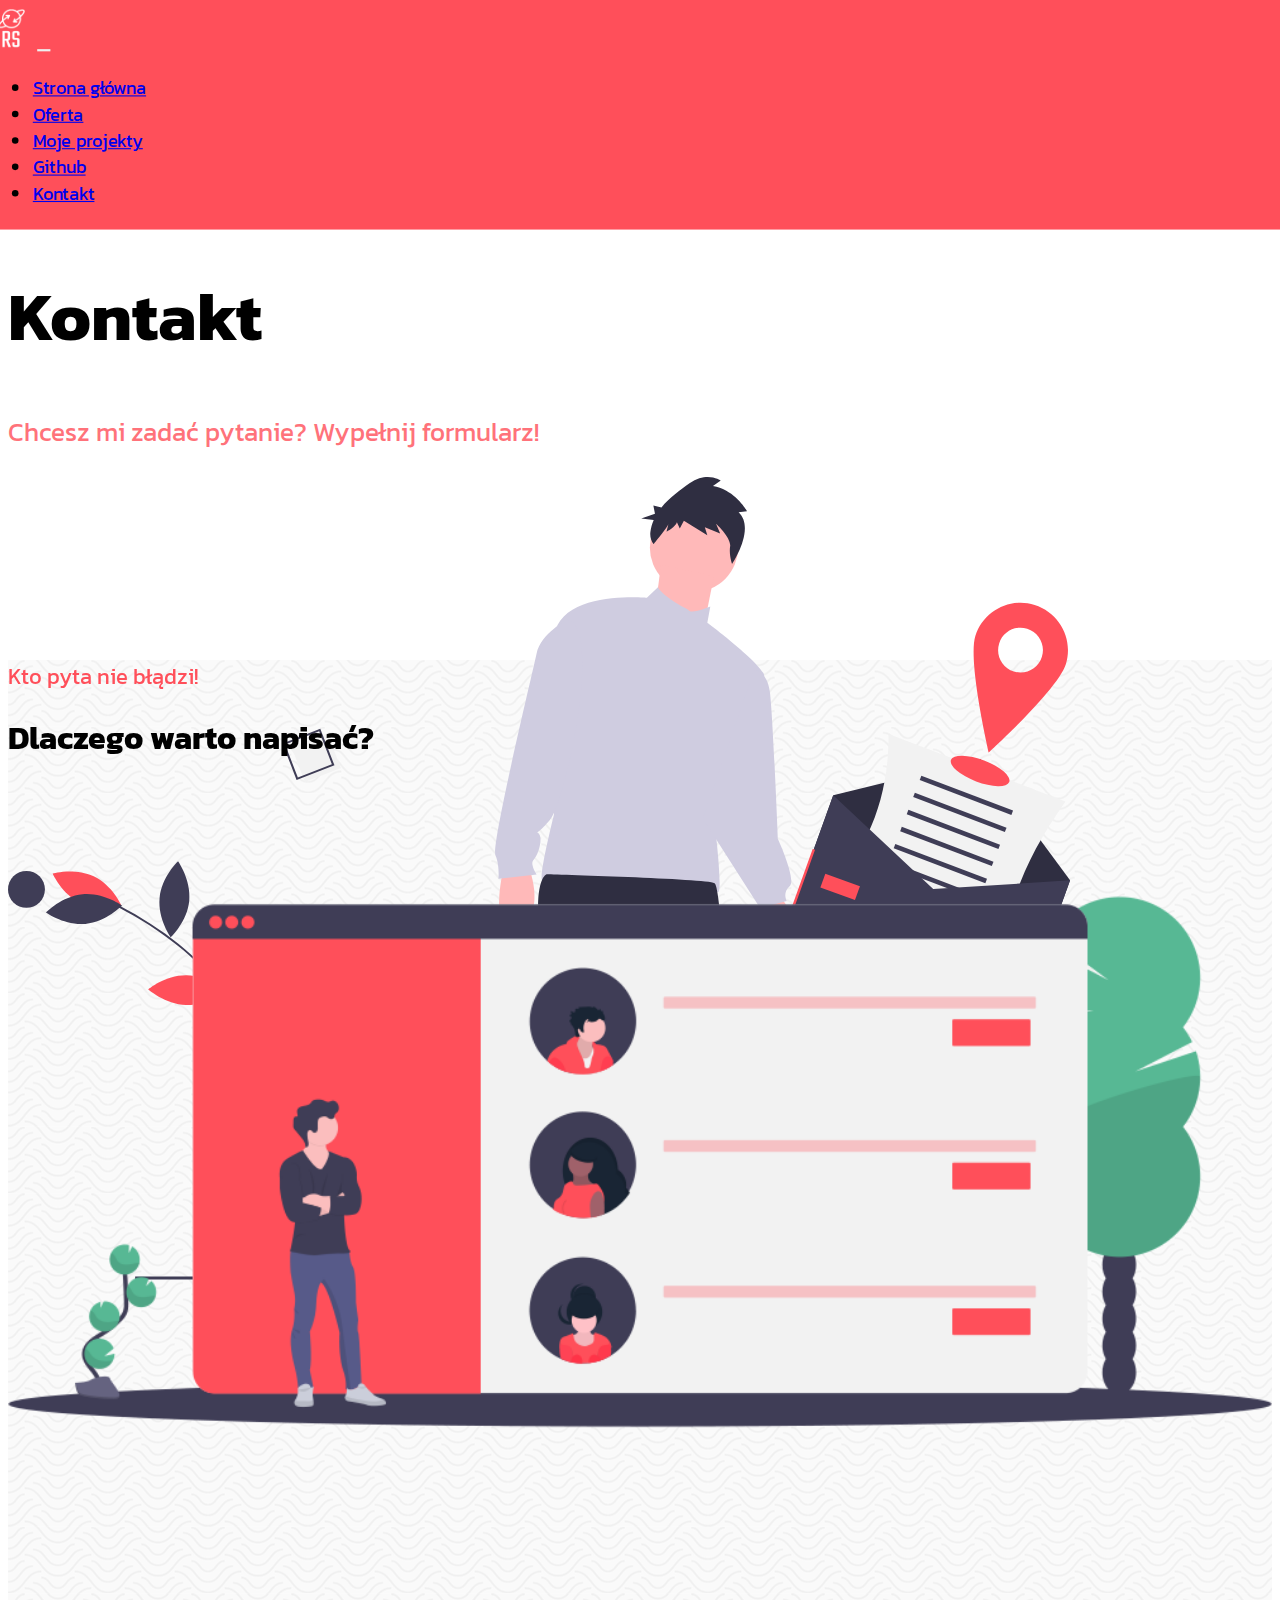
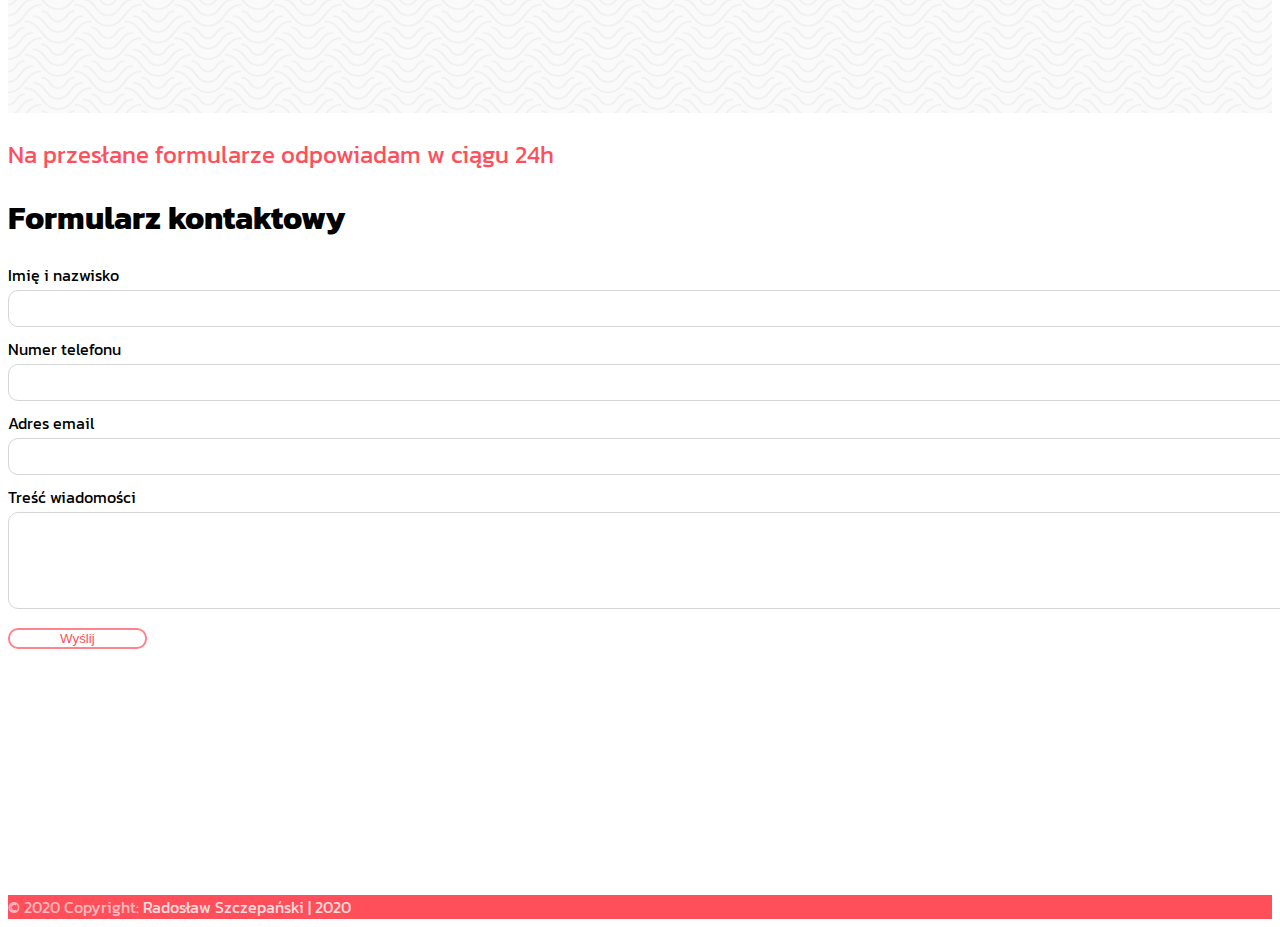
<file: contact.html>
<!DOCTYPE html>
<html lang="pl">

<head>
  <meta charset="utf-8">
  <meta name="viewport" content="width=device-width, initial-scale=1, shrink-to-fit=no">

  <title>Radosław Szczepański - Kontakt</title>
  <meta name="description" content="Portfolio webowe">
  <meta name="keywords" content="portfolio, webdesigner, strony, wordpress, html">
  <meta name="author" content="Radosław Szczepański">

  <!-- CSS FILES -->
  <link href="css_website/style.css" rel="stylesheet" type="text/css" />
  <link href="css_website/contact.css" rel="stylesheet" type="text/css" />

  <!-- AJAX -->
  <script src="//ajax.googleapis.com/ajax/libs/jquery/1.11.2/jquery.min.js"></script>

  <!-- Animations -->
  <link href="https://unpkg.com/aos@2.3.1/dist/aos.css" rel="stylesheet">
  <script src="https://unpkg.com/aos@2.3.1/dist/aos.js"></script>

  <!-- FONTS font-family: 'Hind', sans-serif; -->
  <link href="https://fonts.googleapis.com/css2?family=Kanit:wght@200;400;500;700&display=swap" rel="stylesheet">

  <!-- BOOTSTRAP -->
  <link rel="stylesheet" href="https://cdn.jsdelivr.net/npm/bootstrap@4.5.3/dist/css/bootstrap.min.css" integrity="sha384-TX8t27EcRE3e/ihU7zmQxVncDAy5uIKz4rEkgIXeMed4M0jlfIDPvg6uqKI2xXr2" crossorigin="anonymous">
</head>

<body>
  <script>
    AOS.init();
  </script>

  <!-- FORM STATUS -->
  <script>
    $(document).ready(function() {
      $("html").on("submit", "#contact_form", function(e) {
        e.preventDefault();
        $("#send_form_status").html('').hide();
        var data = $("#contact_form").serialize();
        $.post("send_form.php", data, function(res) {
          $("#send_form_status").html(res.msg).show();
          if (res.status == 1) {
            $("#contact_form")[0].reset();
          }
        });
      });
    });
  </script>

  <header id="contact" class="d-flex justify-content-center">
    <!--                     NAVBAR                     -->
    <nav class="navbar navbar-default navbar-expand-md navbar-dark fixed-top">
      <div class="container">
        <img id="logo-white" src="imgs/logo-white.png" width="40px" height="40px" href="#" />
        <button class="navbar-toggler" type="button" data-toggle="collapse" data-target="#navbarNav" aria-controls="navbarNav" aria-expanded="false" aria-label="Toggle navigation">
          <span class="navbar-toggler-icon navbar-dark"></span>
        </button>
        <div class="collapse navbar-collapse" id="navbarNav">
          <ul class="navbar-nav ml-auto">
            <li class="nav-item ml-auto">
              <a class="nav-link" href="index.html">Strona główna</a>
            </li>
            <li class="nav-item ml-auto">
              <a class="nav-link pl-5" href="offer.html">Oferta</a>
            </li>
            <li class="nav-item ml-auto">
              <a class="nav-link pl-5" href="projects.html">Moje projekty</a>
            </li>
            <li class="nav-item ml-auto">
              <a class="nav-link pl-5 disabled" href="github.html">Github</a>
            </li>
            <li class="nav-item ml-auto">
              <a class="nav-link pl-5 active" href="#">Kontakt</a>
            </li>
          </ul>
        </div>
      </div>
    </nav>

    <!--                     HEADER CONTENT                     -->
    <div class="header-content my-auto d-flex justify-content-center">
      <div class="container">
        <div class="row">
          <div class="header-content-text col-md-6 my-auto">
            <h1 style="font-size: 68px;">Kontakt</h1>
            <p style="font-size: 26px; opacity: 0.8; color: #ff4f5a;">Chcesz mi zadać pytanie? Wypełnij formularz!</p>
          </div>

          <div class="header-content-photo col-md-6 my-auto">
            <img src="imgs/bg-contact.svg" width="90%">
          </div>
        </div>
      </div>
    </div>
  </header>

  <!--                     ADVANTAGES                     -->
  <div class="head-padding">
    <div class="advantages text-center pt-5 justify-content-around">
      <div class="container p-5 my-auto">
        <div data-aos="zoom-in" data-aos-delay="200">
          <p style="color: #ff4f5a; font-size: 22px; margin-bottom: 0px !important;">Kto pyta nie błądzi!</p>
          <h1>Dlaczego warto napisać?</h1>
        </div>
        <div class="row">
          <div class="advantages-left col-md-5 my-auto">
            <img src="imgs/contact/contact-intro.png" width="100%" ;>
          </div>
          <div class="advantages-right col-md-7 p-5 my-auto text-left" style="font-size: 22px; opacity: 0.8;">
            <div data-aos="zoom-in" data-aos-delay="200">
              <p class="my-auto pt-3" style="margin-bottom: 5px !important;">● Darmowa wycena twojego projektu</p>
            </div>
            <div data-aos="zoom-int" data-aos-delay="400">
              <p style="margin-bottom: 5px !important;">● Przedstawienie dodatkowych szablonów</p>
            </div>
            <div data-aos="zoom-in" data-aos-delay="600">
              <p style="margin-bottom: 5px !important;">● Darmowa pomoc przy wyborze hostingu</p>
            </div>
          </div>
        </div>
      </div>
    </div>
  </div>

  <!--                     CONTACT SECTION                     -->
  <div class="contact-form-section py">
    <div class="container px-5">
      <section id="formularz-kontaktowy" class="pt-5">
        <div class="contact-form pb-5 d-flex justify-content-center">
          <div class="container">
            <p class="text-center font-width-size" style="color: #ff4f5a; margin-bottom: 0px !important; font-size: 24px;">Na przesłane formularze odpowiadam w ciągu 24h</p>
            <h1 class="text-center pb-5">Formularz kontaktowy</h1>
            <div class="row">
              <div class="contact-form-content col-md-5 py-2 text-black">
                <form method="post" action="send_form.php" id="contact_form">
                  <div><label for="name">Imię i nazwisko</label></div>
                  <div><input type="text" name="name" id="name" class="formField" /></div>
                  <div><label for="phone">Numer telefonu</label></div>
                  <div><input type="text" name="phone" id="phone" class="formField" /></div>
                  <div><label for="email">Adres email</label></div>
                  <div><input type="text" name="email" id="email" class="formField" /></div>
                  <div><label for="message">Treść wiadomości</label></div>
                  <div><textarea name="message" id="message" rows="5" class="formField"></textarea></div>
                  <div><button id="sendBtn" class="btn header-button">Wyślij</button></div>
                </form>
                <div id="send_form_status"></div>
              </div>
              <div class="contact-form-right col-md-7 text-center my-auto">
                <div data-aos="zoom-in" data-aos-delay="200">
                  <h2>Chcesz poznać ofertę?</h2>
                  <p>W celu uniknięcia zbędnych pytań, zapoznaj się z moją ofertą</p>
                  <a href="offer.html" class="btn header-button">Zapoznaj się z ofertą!</a>
                  <p class="pb-3 pt-5" style="opacity: 0.8; border-bottom: 3px dashed rgba(255,79,90,0.8);">Ze względu na ilość zapytań proszę formułować konkretne zapytania oraz zaznaczyć
                    w wiadomości, jeżeli interesuje Cię kontakt <span style="color: #ff4f5a;">telefoniczny</span>.</p>
                  <p style="opacity: 0.6; font-size: 12px;">Administratorem danych osobowych jest Radosław Szczepański. Dane wpisane w formularzu kontaktowym będą przetwarzane w celu udzielenia odpowiedzi na przesłane pytanie. Użycie przycisku
                    "wyślij" oznacza zatwierdzenie <a href="rules.html" style="color: #ff4f5a">polityki prywatności</a>.</span></p>
                </div>
              </div>
            </div>
          </div>
      </section>
    </div>
  </div>

  <!--                     STOPKA                     -->
  <footer class="page-footer font-small pt-2" style="background-color: #ff4f5a">
    <div class="footer-copyright text-center py-3" style="color: white;"><span style="opacity: 0.6;">© 2020 Copyright:</span>
      <a href="#">Radosław Szczepański | 2020</a>
    </div>
  </footer>
</body>

<!-- Bootstrap JS & JQUERY -->
<script src="https://cdn.jsdelivr.net/npm/bootstrap@4.5.3/dist/js/bootstrap.bundle.min.js" integrity="sha384-ho+j7jyWK8fNQe+A12Hb8AhRq26LrZ/JpcUGGOn+Y7RsweNrtN/tE3MoK7ZeZDyx" crossorigin="anonymous"></script>

<!-- NAVBAR SCRIPTS -->
<script>
  $(document).ready(function() {
    $(document).click(function(event) {
      var click = $(event.target);
      var _open = $(".navbar-collapse").hasClass("show");
      if (_open === true && !click.hasClass("navbar-toggler")) {
        $(".navbar-toggler").click();
      }
    });
  });
  $(document).ready(function() {
    $(document).scroll(function(event) {
      var click = $(event.target);
      var _open = $(".navbar-collapse").hasClass("show");
      if (_open === true && !click.hasClass("navbar-toggler")) {
        $(".navbar-toggler").click();
      }
    });
  });
  $(window).scroll(function() {
    $('nav').toggleClass('scrolled', $(this).scrollTop() > 50);
  });
</script>

</html>
</file>
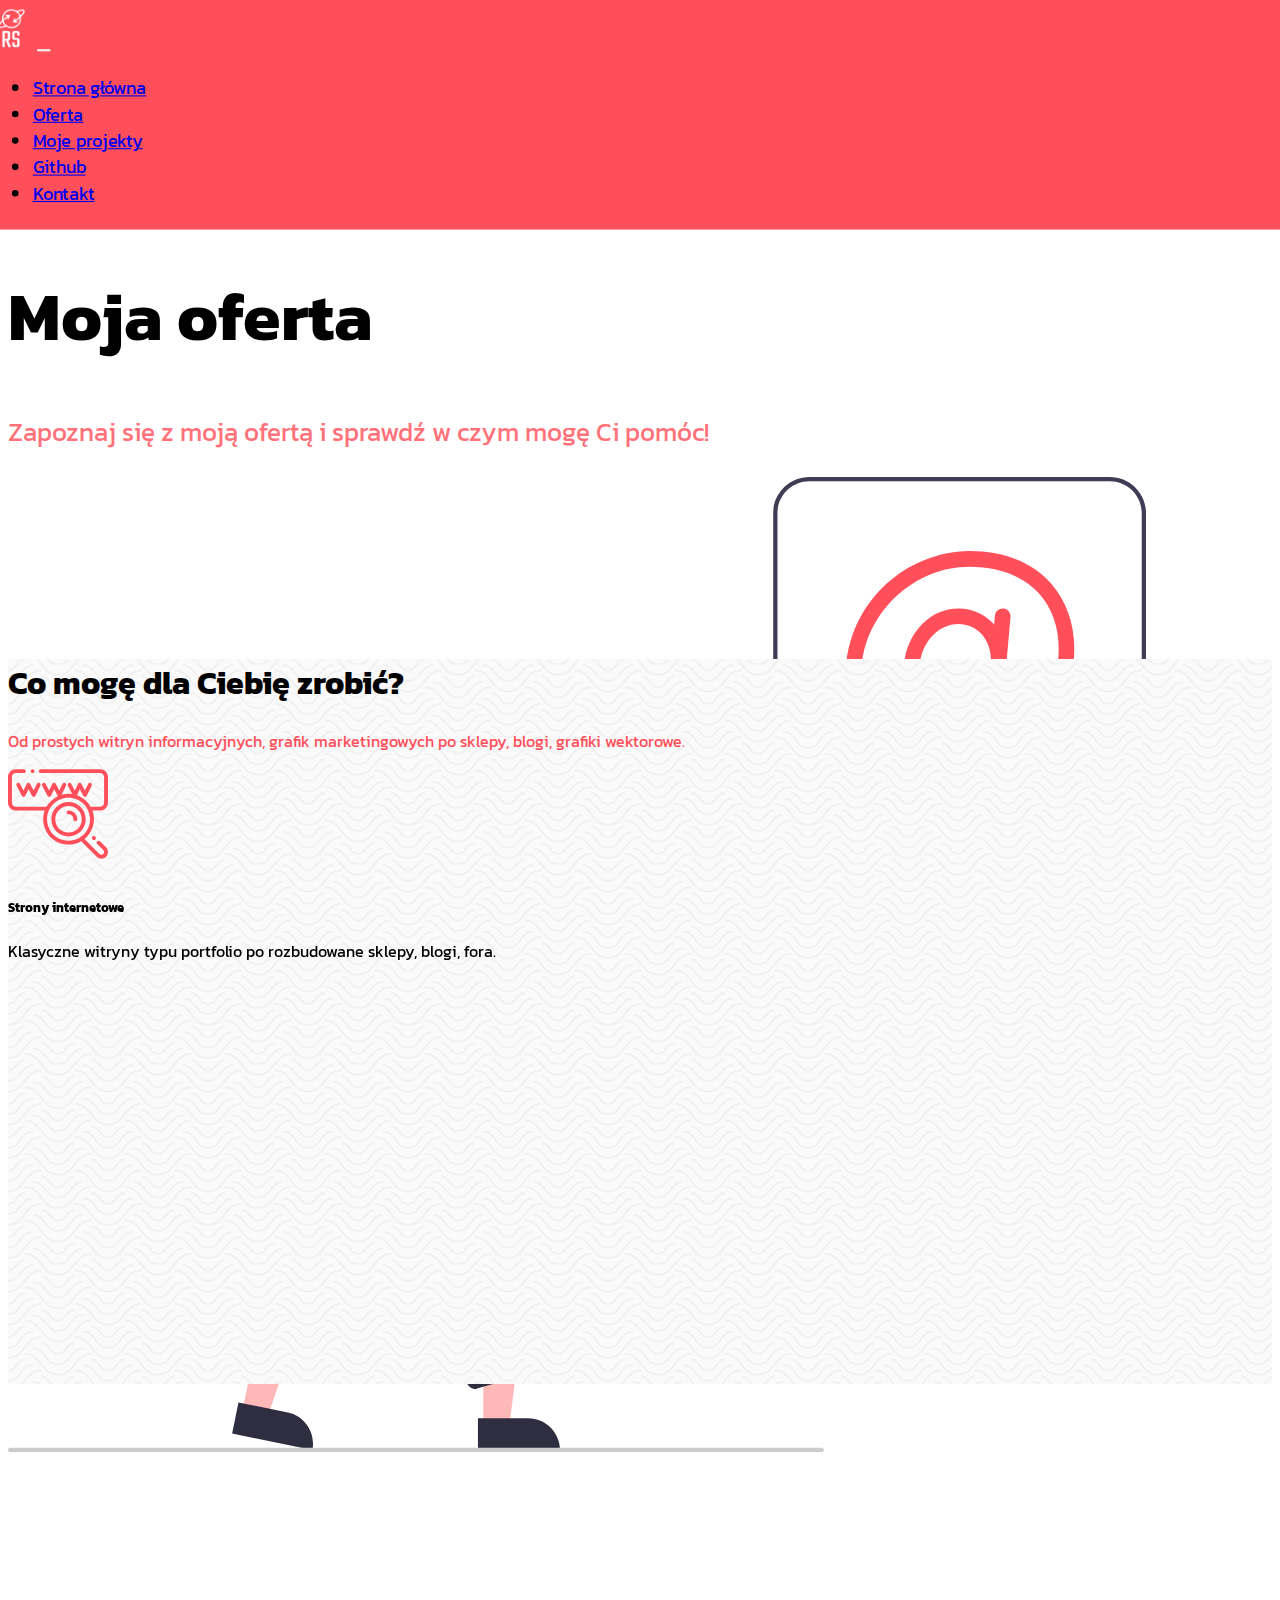
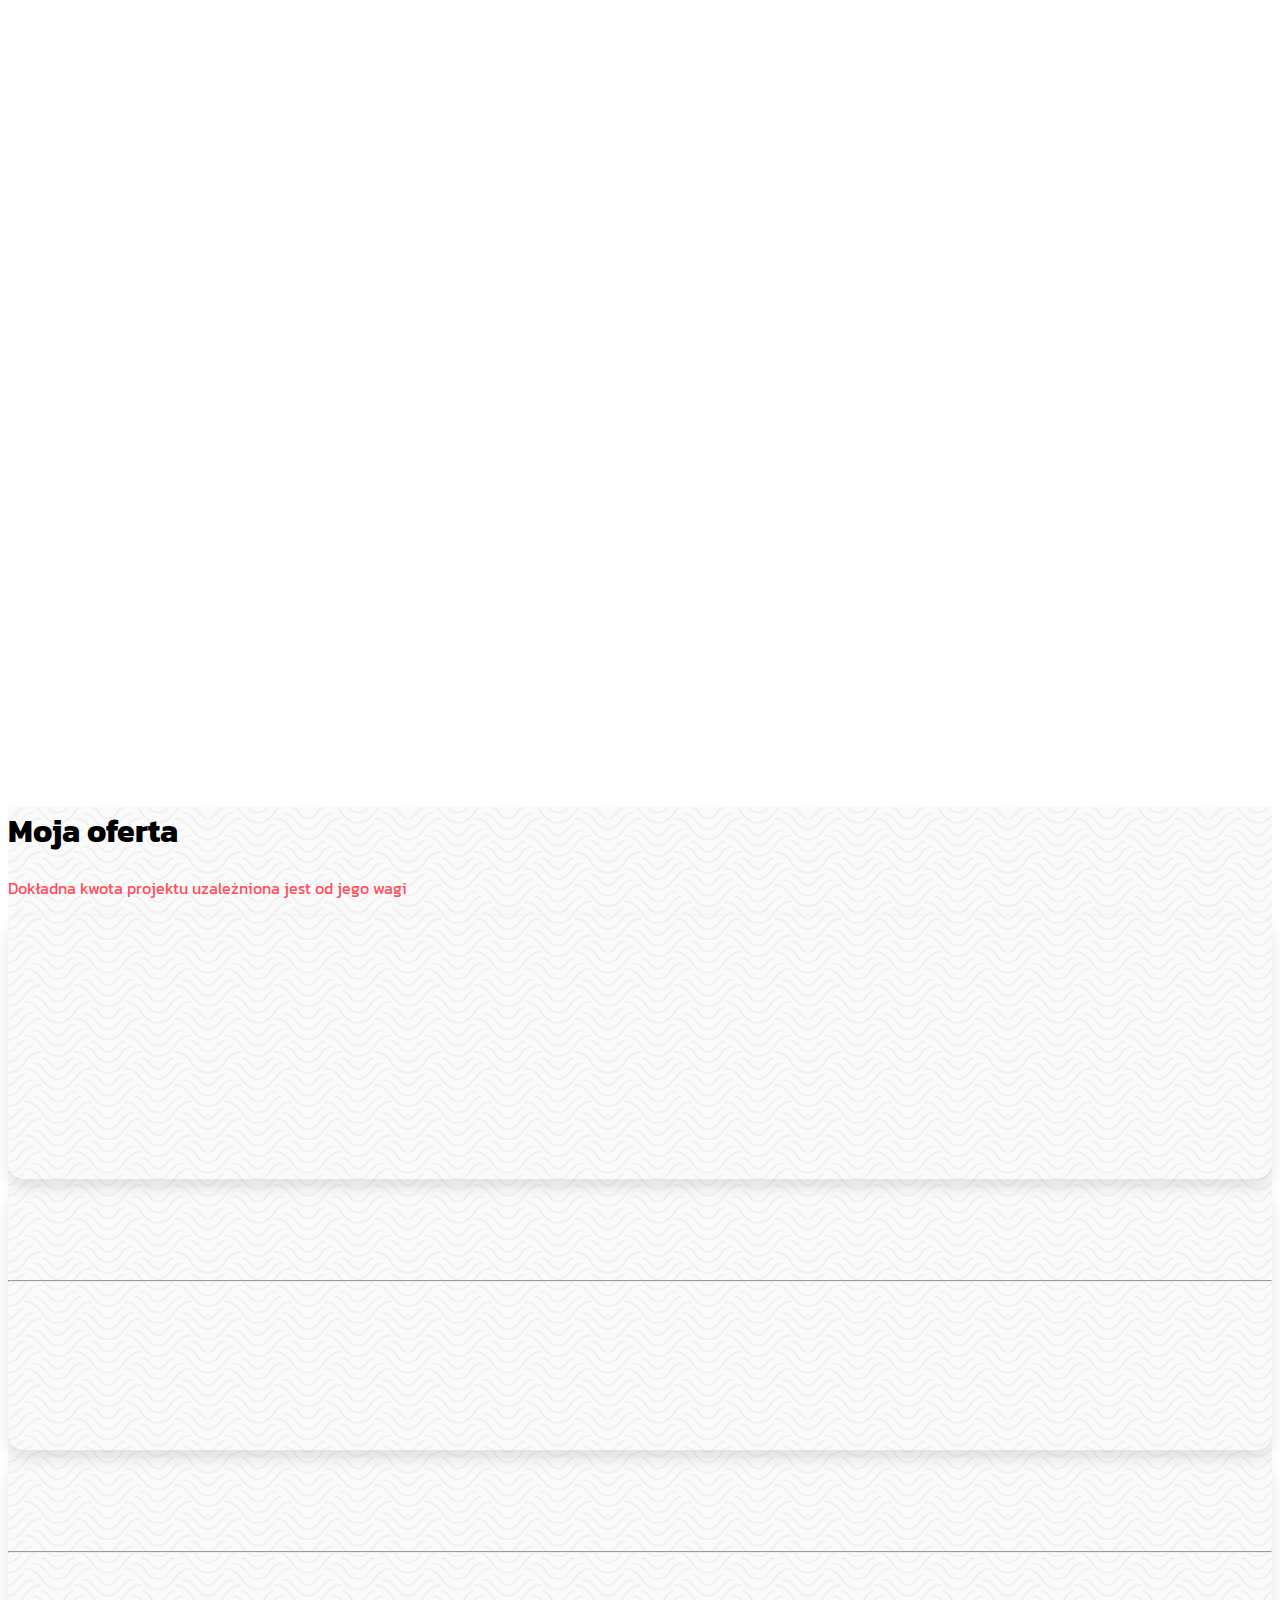
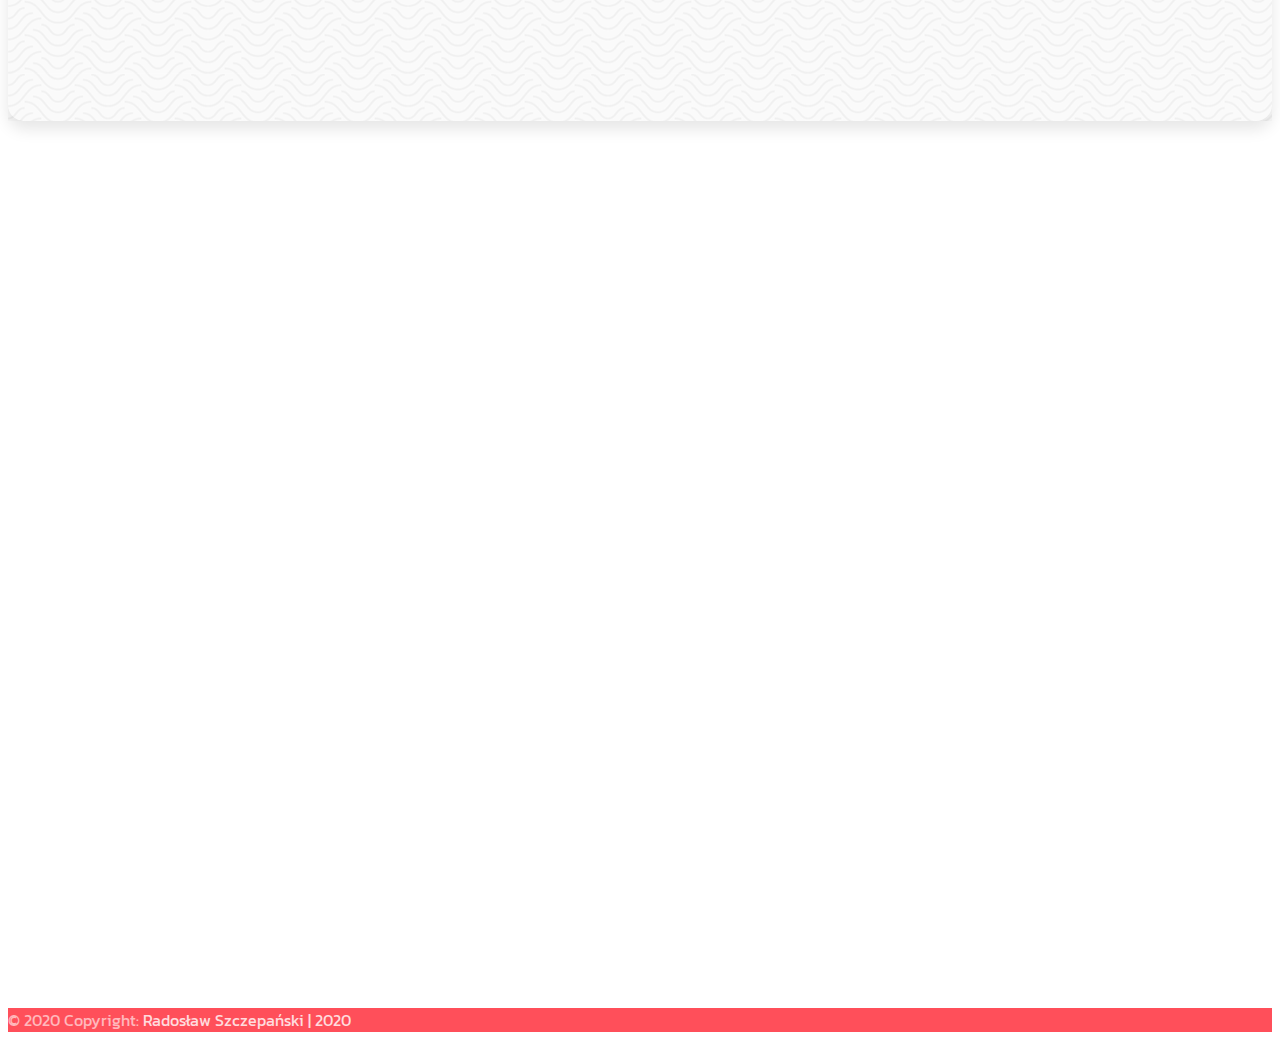
<file: offer.html>
<!DOCTYPE html>
<html lang="pl">

<head>
    <meta charset="utf-8">
    <meta name="viewport" content="width=device-width, initial-scale=1, shrink-to-fit=no">

    <title>Radosław Szczepański - Oferta</title>
    <meta name="description" content="Portfolio webowe">
    <meta name="keywords" content="portfolio, webdesigner, strony, wordpress, html">
    <meta name="author" content="Radosław Szczepański">

    <!--CSS FILES -->
    <link href="css_website/style.css" rel="stylesheet" type="text/css" />
    <link href="css_website/offer.css" rel="stylesheet" type="text/css" />

    <!--Animations -->
    <link href="https://unpkg.com/aos@2.3.1/dist/aos.css" rel="stylesheet">
    <script src="https://unpkg.com/aos@2.3.1/dist/aos.js"></script>

    <!--FONTS font-family: 'Hind', sans-serif;-->
    <link href="https://fonts.googleapis.com/css2?family=Kanit:wght@200;400;500;700&display=swap" rel="stylesheet">

    <!--BOOTSTRAP-->
    <link rel="stylesheet" href="https://cdn.jsdelivr.net/npm/bootstrap@4.5.3/dist/css/bootstrap.min.css" integrity="sha384-TX8t27EcRE3e/ihU7zmQxVncDAy5uIKz4rEkgIXeMed4M0jlfIDPvg6uqKI2xXr2" crossorigin="anonymous">
</head>

<body>
    <script>
        AOS.init();
    </script>

    <header id="offer" class="d-flex justify-content-center">
        <!--                     NAVBAR                     -->
        <nav class="navbar navbar-default navbar-expand-md navbar-dark fixed-top">
            <div class="container">
                <img id="logo-white" src="imgs/logo-white.png" width="40px" height="40px" href="#" alt="logo, webiste logo, białe logo, white logo" />
                <button class="navbar-toggler" type="button" data-toggle="collapse" data-target="#navbarNav" aria-controls="navbarNav" aria-expanded="false" aria-label="Toggle navigation">
          <span class="navbar-toggler-icon navbar-dark"></span>
        </button>
                <div class="collapse navbar-collapse" id="navbarNav">
                    <ul class="navbar-nav ml-auto">
                        <li class="nav-item ml-auto">
                            <a class="nav-link" href="index.html">Strona główna</a>
                        </li>
                        <li class="nav-item ml-auto">
                            <a class="nav-link pl-5 active" href="#">Oferta</a>
                        </li>
                        <li class="nav-item ml-auto">
                            <a class="nav-link pl-5" href="projects.html">Moje projekty</a>
                        </li>
                        <li class="nav-item ml-auto">
                            <a class="nav-link pl-5 disabled" href="github.html">Github</a>
                        </li>
                        <li class="nav-item ml-auto">
                            <a class="nav-link pl-5" href="contact.html">Kontakt</a>
                        </li>
                    </ul>
                </div>
            </div>
        </nav>

        <!--                     HEADER CONTENT                     -->
        <div class="header-content my-auto d-flex justify-content-center">
            <div class="container">
                <div class="row">
                    <div class="header-content-text col-md-6 my-auto">
                        <h1 style="font-size: 68px;">Moja oferta</h1>
                        <p style="font-size: 26px; opacity: 0.8; color: #ff4f5a;">Zapoznaj się z moją ofertą i sprawdź w czym mogę Ci pomóc!</p>
                    </div>
                    <div class="header-content-photo col-md-6 my-auto">
                        <img src="imgs/bg-offer.svg" width="90%" alt="Oferta współpracy" alt="oferta strony, oferta grafiki, offer for website, offer for graphic">
                    </div>
                </div>
            </div>
        </div>
    </header>

    <!--                     SEKCJA Z TRZEMA KARTAMI                     -->
    <div data-aos="fade-up">
        <div class="about_my_job p-5 text-center">
            <div class="container pt-5">
                <h1>Co mogę dla Ciebię zrobić?</h1>
                <p style="color: #ff4f5a;">Od prostych witryn informacyjnych, grafik marketingowych po sklepy, blogi, grafiki wektorowe.</p>
                <div class="section_codes">
                    <div class="row py-5 justify-content-center">
                        <div class="card col-lg-3 mx-3 pt-5 mb-3" style="width: 100%;">
                            <div data-aos="zoom-in" data-aos-delay="200">
                                <img src="imgs/offer/three-cards/www.svg" class="card-img-top" height="100px" alt="Strony internetowe, websites, website example, landing page">
                                <div class="card-body">
                                    <h5 class="card-title">Strony internetowe</h5>
                                    <p class="card-text">Klasyczne witryny typu portfolio po rozbudowane sklepy, blogi, fora.</p>
                                </div>
                            </div>
                        </div>
                        <div class="card col-lg-3 mx-3 pt-5 mb-3" style="width: 100%;">
                            <div data-aos="zoom-in" data-aos-delay="400">
                                <img src="imgs/offer/three-cards/graphic.svg" class="card-img-top" height="100px" alt="Grafika marketingowa, graphic of marketing, marketing grahpic, seo">
                                <div class="card-body">
                                    <h5 class="card-title">Grafika</h5>
                                    <p class="card-text">Wykonam wszelkiego rodzaju grafiki marketingowe, wizytówki, social media.</p>
                                </div>
                            </div>
                        </div>
                        <div class="card col-lg-3 mx-3 pt-5 mb-3" style="width: 100%;">
                            <div data-aos="zoom-in" data-aos-delay="600">
                                <img src="imgs/offer/three-cards/social-media.svg" class="card-img-top" height="100px" alt="Kampania social media, social media campain, more views">
                                <div class="card-body">
                                    <h5 class="card-title">Social media</h5>
                                    <p class="card-text">Planowanie kamapnii google ads, tworzenie kreatywnych wpisów i postów oraz grafiki z nimi związanej.</p>
                                </div>
                            </div>
                        </div>
                    </div>
                </div>
            </div>
        </div>
    </div>

    <!--                     PROMOCJA                     -->
    <section id="discunt" class="py-5">
        <div class="container text-center py-5">
            <div data-aos="zoom-in" data-aos-delay="200">
                <p style="margin-bottom: 0px !important; font-size: 22px; color: #ff4f5a;">Aktualna promocja</p>
                <h1 class="pb-5">Darmowa grafika social media!</h1>
            </div>
            <div class="row justify-content-center">
                <div class="discunt-left col-md-7 my-auto px-4">
                    <div data-aos="zoom-in" data-aos-delay="400">
                        <p class="text-left text-width"> Złóż zamówienie na dowolny typ strony internetowej, a otrzymasz darmowy zestaw grafik na Twoje media społecznościowe.</p2>
                    </div>
                    <div data-aos="zoom-in" data-aos-delay="500">
                        <p class="text-left pt-3"><span style="color: #ff4f5a;">●</span> <span style="font-size: 16px">Aby skorzystać z promocji należy złożyć zamówienie do 22.11.2020.</span></p>
                    </div>
                    <div data-aos="zoom-in" data-aos-delay="600"><a href="contact.html" class="btn header-button mt-4">Złóż zamówienie!</a></div>
                </div>
                <div class="discunt-right col-md-5 my-auto">
                    <div data-aos="zoom-in" data-aos-delay="200"><img src="imgs/offer/discunt.svg" width="100%" alt="Aktualna promocja, promotion for website, promotion for graphic, best prize" /></div>
                </div>
            </div>
        </div>
    </section>

    <!--                     OFERTA I CENNIK                     -->
    <section class="offer py-5">
        <div class="container pb-5">
            <div class="offer-header text-center p-5">
                <h1>Moja oferta</h1>
                <p style="color: #ff4f5a;">Dokładna kwota projektu uzależniona jest od jego wagi</p>
            </div>
            <div class="row">
                <div class="col-lg-4">
                    <div class="card mb-5 mb-lg-0">
                        <div class="card-body">
                            <div data-aos="zoom-in">
                                <h5 class="card-title text-uppercase text-center" style="color: #ff4f5a;">Strona internetowa</h5>
                                <h6 class="card-price text-center"><span style="font-size: 18px !important">JUŻ OD </span>250<span class="period">/PLN</span></h6>
                                <hr>
                            </div>
                            <ul class="fa-ul">
                                <div data-aos="zoom-in" data-aos-delay="200">
                                    <li><span class="fa-li"><i class="fas fa-check"></i></span>Responsywne witryny</li>
                                </div>
                                <div data-aos="zoom-in" data-aos-delay="300">
                                    <li><span class="fa-li"><i class="fas fa-check"></i></span>Innowacyjny i nowoczesny layout</li>
                                </div>
                                <div data-aos="zoom-in" data-aos-delay="400">
                                    <li><span class="fa-li"><i class="fas fa-check"></i></span>Szybkość w wykonaniu</li>
                                </div>
                            </ul>
                            <div class="btn-center text-center">
                                <div data-aos="zoom-in" data-aos-delay="600"><a href="contact.html" class="btn header-button text-uppercase">Darmowa wycena!</a></div>
                            </div>
                        </div>
                    </div>
                </div>
                <div class="col-lg-4">
                    <div class="card mb-5 mb-lg-0">
                        <div class="card-body">
                            <div data-aos="zoom-in">
                                <h5 class="card-title text-uppercase text-center" style="color: #ff4f5a;">Grafika</h5>
                                <h6 class="card-price text-center"><span style="font-size: 18px !important">JUŻ OD </span>50<span class="period">/PLN</span></h6>
                            </div>
                            <hr>
                            <ul class="fa-ul">
                                <div data-aos="zoom-in" data-aos-delay="200">
                                    <li><span class="fa-li"><i class="fas fa-check"></i></span>Grafika wektorowa, 3D</li>
                                </div>
                                <div data-aos="zoom-in" data-aos-delay="300">
                                    <li><span class="fa-li"><i class="fas fa-check"></i></span>Nowoczesne i estetyczne projekty</li>
                                </div>
                                <div data-aos="zoom-in" data-aos-delay="400">
                                    <li><span class="fa-li"><i class="fas fa-check"></i></span>Klient wybiera format pliku</li>
                                </div>
                            </ul>
                            <div class="btn-center text-center">
                                <div data-aos="zoom-in" data-aos-delay="600"><a href="contact.html" class="btn header-button text-uppercase">Darmowa wycena!</a></div>
                            </div>
                        </div>
                    </div>
                </div>
                <div class="col-lg-4">
                    <div class="card mb-5 mb-lg-0">
                        <div class="card-body">
                            <div data-aos="zoom-in">
                                <h5 class="card-title text-uppercase text-center" style="color: #ff4f5a;">Social media</h5>
                                <h6 class="card-price text-center"><span style="font-size: 18px !important">JUŻ OD </span>100<span class="period">/PLN</span></h6>
                            </div>
                            <hr>
                            <ul class="fa-ul">
                                <div data-aos="zoom-in" data-aos-delay="200">
                                    <li><span class="fa-li"><i class="fas fa-check"></i></span>Tworzenie kreatywnych teści</li>
                                </div>
                                <div data-aos="zoom-in" data-aos-delay="300">
                                    <li><span class="fa-li"><i class="fas fa-check"></i></span>Przygotowanie kampanii google ads</li>
                                </div>
                                <div data-aos="zoom-in" data-aos-delay="400">
                                    <li><span class="fa-li"><i class="fas fa-check"></i></span>Wzrost ilości wyświetleń</li>
                                </div>
                            </ul>
                            <div class="btn-center text-center">
                                <div data-aos="zoom-in" data-aos-delay="600"><a href="contact.html" class="btn header-button text-uppercase">Darmowa wycena!</a></div>
                            </div>
                        </div>
                    </div>
                </div>
            </div>
        </div>
    </section>

    <!--                     KONTAKT                     -->
    <div class="contact-link p-5 justify-content-center">
        <div class="container">
            <div class="row">
                <div class="contact-link-text col-md-5 py-5 text-center my-auto">
                    <div data-aos="zoom-in" data-aos-delay="400">
                        <p style="color: #ff4f5a; font-size: 20px;">Masz pytania? Pisz śmiało!</p>
                        <h3>Kliknij w przycisk, aby przejść do formularza kontaktowego</h3>
                        <div><a href="contact.html" class="btn header-button mt-5">Formularz kontaktowy</a></div>
                    </div>
                </div>

                <div class="contact-link-photo col-md-7 py-5 text-center my-auto">
                    <div data-aos="zoom-in" data-aos-delay="200"><img src="imgs/offer/contact.svg" width="70%" alt="formularz kontaktowy, contact form"></div>
                </div>
            </div>
        </div>
    </div>

    <!--                     STOPKA                     -->
    <footer class="page-footer font-small pt-2" style="background-color: #ff4f5a">
        <div class="footer-copyright text-center py-3" style="color: white;"><span style="opacity: 0.6;">© 2020 Copyright:</span>
            <a href="#">Radosław Szczepański | 2020</a>
        </div>
    </footer>
</body>

<!-- Bootstrap JS & JQUERY -->
<script src="https://code.jquery.com/jquery-3.5.1.slim.min.js" integrity="sha384-DfXdz2htPH0lsSSs5nCTpuj/zy4C+OGpamoFVy38MVBnE+IbbVYUew+OrCXaRkfj" crossorigin="anonymous"></script>
<script src="https://cdn.jsdelivr.net/npm/bootstrap@4.5.3/dist/js/bootstrap.bundle.min.js" integrity="sha384-ho+j7jyWK8fNQe+A12Hb8AhRq26LrZ/JpcUGGOn+Y7RsweNrtN/tE3MoK7ZeZDyx" crossorigin="anonymous"></script>

<!-- NAVBAR SCRIPTS -->
<script>
    $(document).ready(function() {
        $(document).click(function(event) {
            var click = $(event.target);
            var _open = $(".navbar-collapse").hasClass("show");
            if (_open === true && !click.hasClass("navbar-toggler")) {
                $(".navbar-toggler").click();
            }
        });
    });
    $(document).ready(function() {
        $(document).scroll(function(event) {
            var click = $(event.target);
            var _open = $(".navbar-collapse").hasClass("show");
            if (_open === true && !click.hasClass("navbar-toggler")) {
                $(".navbar-toggler").click();
            }
        });
    });
    $(window).scroll(function() {
        $('nav').toggleClass('scrolled', $(this).scrollTop() > 50);
    });
</script>

</html>
</file>
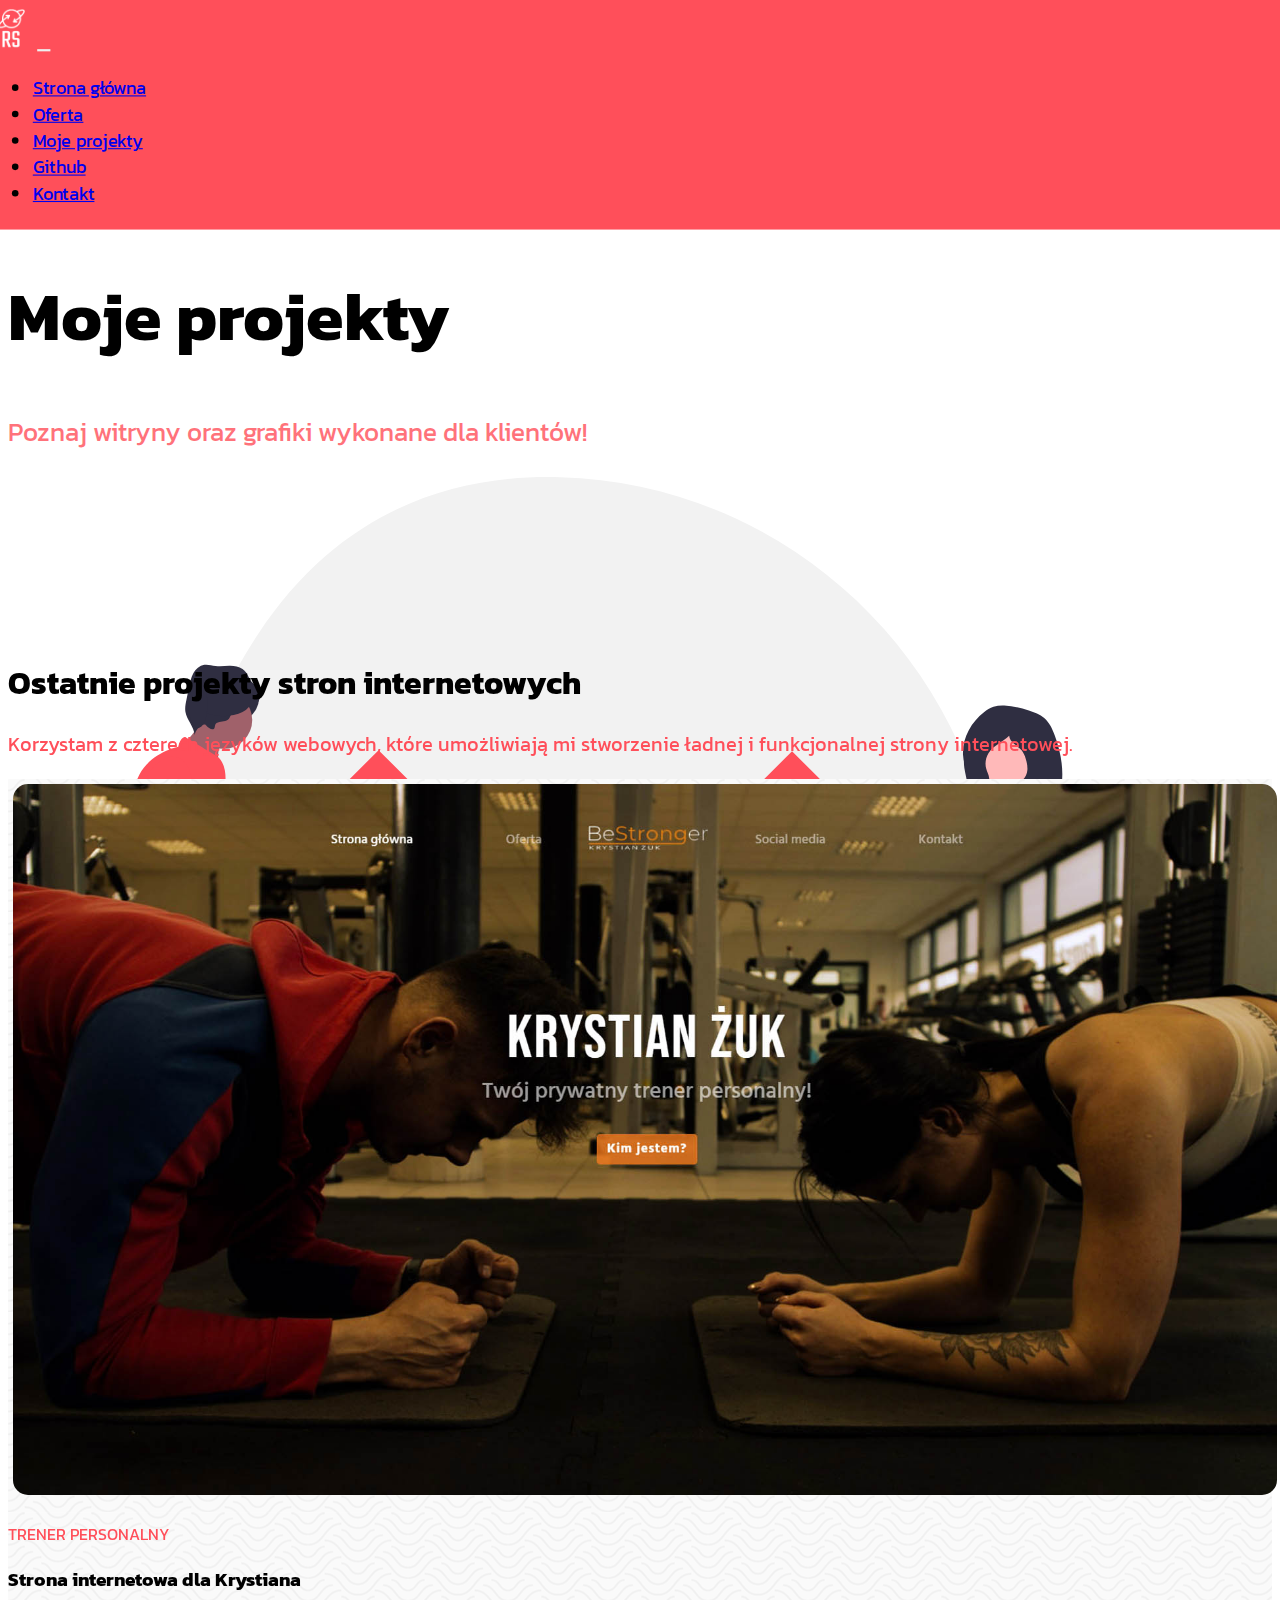
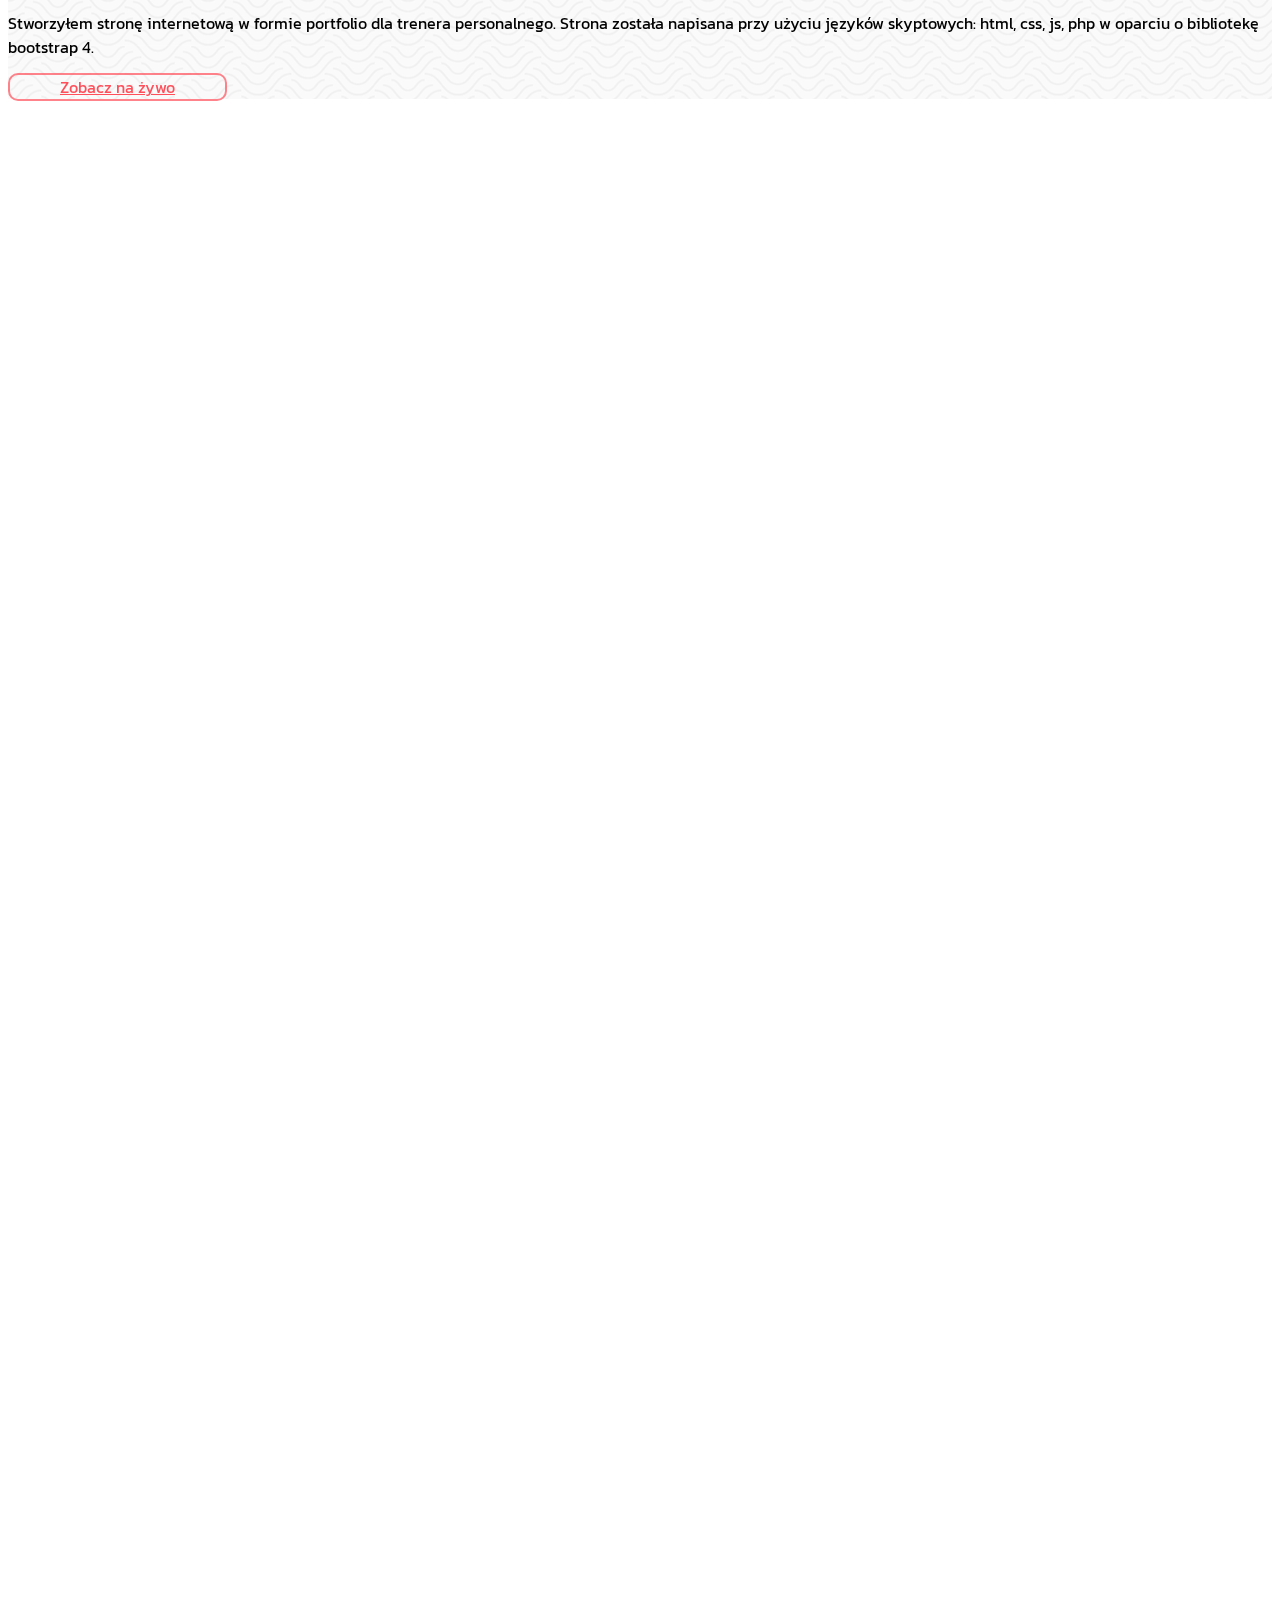
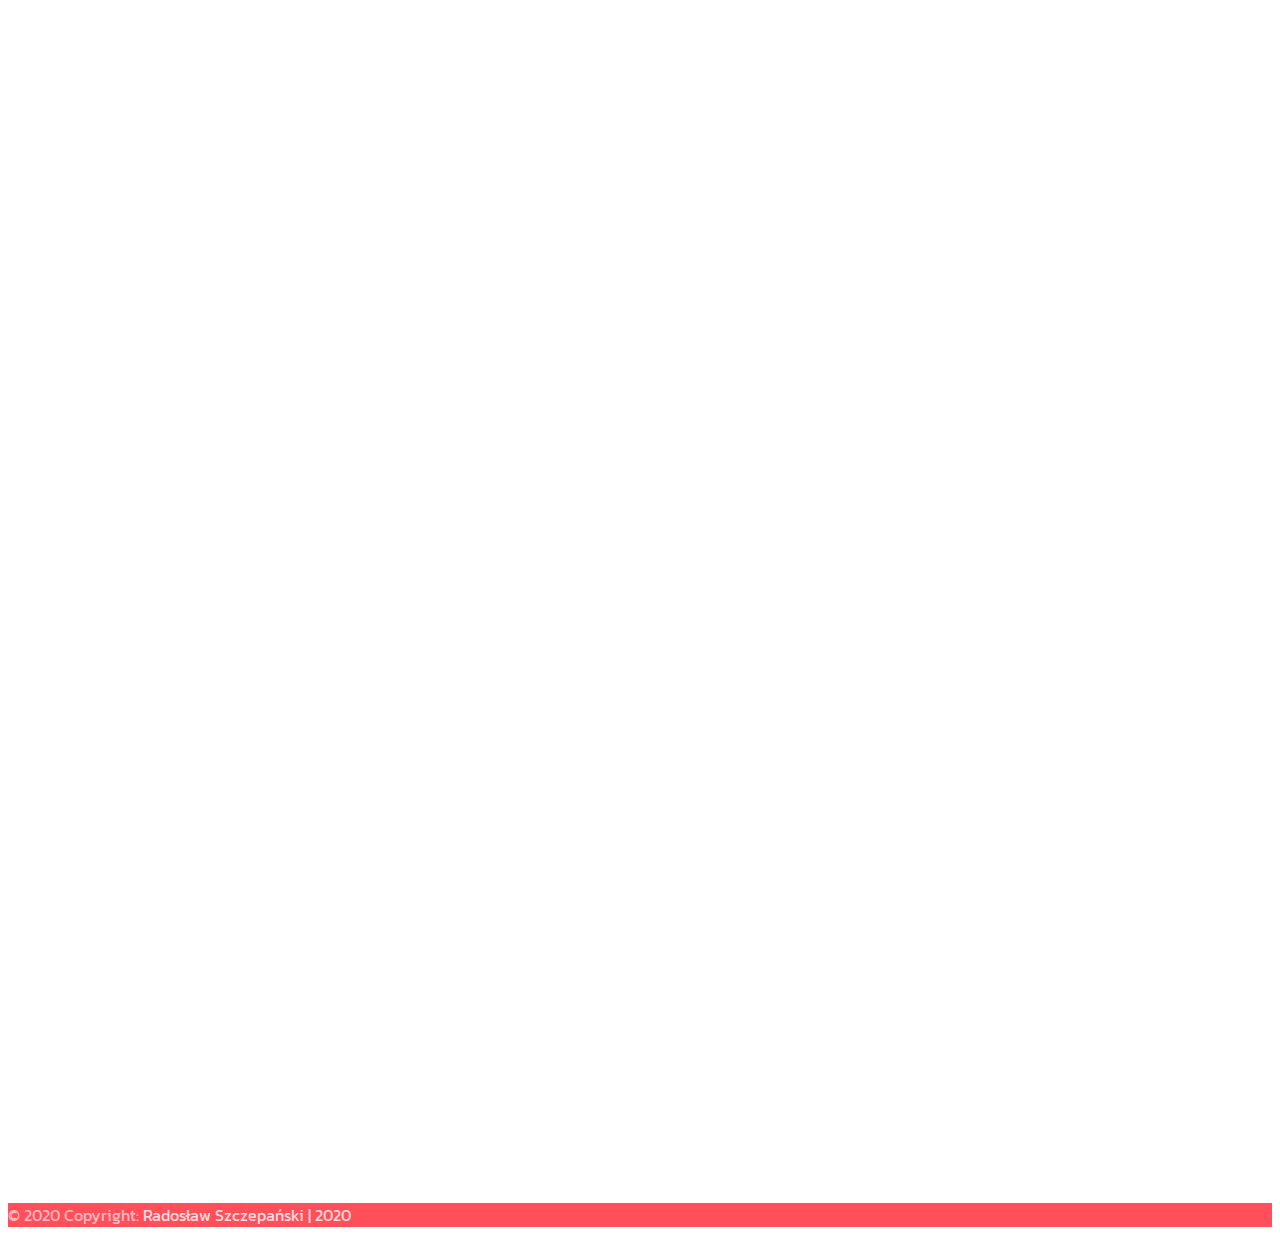
<file: projects.html>
<!DOCTYPE html>
<html lang="pl">

<head>
    <meta charset="utf-8">
    <meta name="viewport" content="width=device-width, initial-scale=1, shrink-to-fit=no">

    <title>Radosław Szczepański - Projekty</title>
    <meta name="description" content="Portfolio webowe">
    <meta name="keywords" content="portfolio, webdesigner, strony, wordpress, html">
    <meta name="author" content="Radosław Szczepański">

    <!--CSS FILES -->
    <link href="css_website/style.css" rel="stylesheet" type="text/css" />
    <link href="css_website/project.css" rel="stylesheet" type="text/css" />

    <!--Animations -->
    <link href="https://unpkg.com/aos@2.3.1/dist/aos.css" rel="stylesheet">
    <script src="https://unpkg.com/aos@2.3.1/dist/aos.js"></script>

    <!--FONTS font-family: 'Hind', sans-serif;-->
    <link href="https://fonts.googleapis.com/css2?family=Kanit:wght@200;400;500;700&display=swap" rel="stylesheet">

    <!--BOOTSTRAP-->
    <link rel="stylesheet" href="https://cdn.jsdelivr.net/npm/bootstrap@4.5.3/dist/css/bootstrap.min.css" integrity="sha384-TX8t27EcRE3e/ihU7zmQxVncDAy5uIKz4rEkgIXeMed4M0jlfIDPvg6uqKI2xXr2" crossorigin="anonymous">
</head>

<body>
    <script>
        AOS.init();
    </script>

    <header id="project" class="d-flex justify-content-center">
        <!--                     NAVBAR                     -->
        <nav class="navbar navbar-default navbar-expand-md navbar-dark fixed-top">
            <div class="container">
                <img id="logo-white" src="imgs/logo-white.png" width="40px" height="40px" href="#" alt="logo, white logo, website logo" />
                <button class="navbar-toggler" type="button" data-toggle="collapse" data-target="#navbarNav" aria-controls="navbarNav" aria-expanded="false" aria-label="Toggle navigation">
          <span class="navbar-toggler-icon navbar-dark"></span>
        </button>
                <div class="collapse navbar-collapse" id="navbarNav">
                    <ul class="navbar-nav ml-auto">
                        <li class="nav-item ml-auto">
                            <a class="nav-link" href="index.html">Strona główna</a>
                        </li>
                        <li class="nav-item ml-auto">
                            <a class="nav-link pl-5" href="offer.html">Oferta</a>
                        </li>
                        <li class="nav-item ml-auto">
                            <a class="nav-link pl-5 active" href="#">Moje projekty</a>
                        </li>
                        <li class="nav-item ml-auto">
                            <a class="nav-link pl-5 disabled" href="github.html">Github</a>
                        </li>
                        <li class="nav-item ml-auto">
                            <a class="nav-link pl-5" href="contact.html">Kontakt</a>
                        </li>
                    </ul>
                </div>
            </div>
        </nav>

        <!--                     HEADER CONTENT                     -->
        <div class="header-content my-auto d-flex justify-content-center">
            <div class="container">
                <div class="row">
                    <div class="header-content-text col-md-6 my-auto">
                        <h1 style="font-size: 68px;">Moje projekty</h1>
                        <p style="font-size: 26px; opacity: 0.8; color: #ff4f5a;">Poznaj witryny oraz grafiki wykonane dla klientów!</p>
                    </div>
                    <div class="header-content-photo col-md-6 my-auto">
                        <img src="imgs/bg-projects.svg" width="90%" alt="Projekty stron internetowych, website project, website template, site">
                    </div>
                </div>
            </div>
        </div>
    </header>

    <!--                     WEBSITES PROJECTS                     -->
    <div class="about_my_job py-5">
        <div class="container">
            <div class="about_my_job_header py-5 text-center">
                <div data-aos="zoom-in" data-aos-delay="200">
                    <h1>Ostatnie projekty stron internetowych</h1>
                    <p style="color: #ff4f5a; font-size: 20px;">Korzystam z czterech języków webowych, które umożliwiają mi stworzenie ładnej i funkcjonalnej strony internetowej.</p>
                </div>
            </div>
        </div>
        <!--                     item first                     -->
        <div data-aos="zoom-in" data-aos-delay="100">
            <div class="websites-item-first py-5">
                <div class="container">
                    <div class="row justify-content-center">
                        <div class="img-item col-md-6 my-auto">
                            <img src="imgs/carousele/4.jpg" alt="Strona internetowa dla trenera, website for trainer, website example, website template" width="100%">
                        </div>

                        <div class="text-item col-md-6 my-auto px-5 text-center">
                            <p style="margin-bottom: 0px !important; color: #ff4f5a;">TRENER PERSONALNY</p>
                            <h3 class="pb-3">Strona internetowa dla Krystiana</h3>
                            <p class="text-left">Stworzyłem stronę internetową w formie portfolio dla trenera personalnego. Strona została napisana przy użyciu języków skyptowych: html, css, js, php w oparciu o bibliotekę bootstrap 4.</p>
                            <a href="https://www.bestronger.com.pl/" class="mb-2 btn header-button">Zobacz na żywo</a>
                        </div>
                    </div>
                </div>
            </div>
        </div>
        <!--                     item second                     -->
        <div data-aos="zoom-in" data-aos-delay="100">
            <div class="websites-item-second py-5">
                <div class="container">
                    <div class="row justify-content-center">
                        <div class="img-item col-md-6 my-auto order-md-2">
                            <img src="imgs/projects/websites/restauration.jpg" alt="strona internetowa dla restauracji, website for restauration, website example, website template" width="100%">
                        </div>

                        <div class="text-item col-md-6 my-auto px-5 text-center order-1 order-md-1">
                            <p style="margin-bottom: 0px !important; color: #ff4f5a;">RESTAURACJA WŁOSKA</p>
                            <h3 class="pb-3">Strona internetowa dla restauracji</h3>
                            <p class="text-left">Klasyczna strona informacyjna, na której użytkownik znajdzie kartę dań oferowanych przez restaurację oraz dostępne formy kontaktu.</p>
                            <a href="#" class="mb-2 btn header-button">Zobacz na żywo</a>
                        </div>
                    </div>
                </div>
            </div>
        </div>
        <!--                     item third                     -->
        <div data-aos="zoom-in" data-aos-delay="100">
            <div class="websites-item-third py-5">
                <div class="container">
                    <div class="row justify-content-center">
                        <div class="img-item col-md-6 my-auto">
                            <img src="imgs/projects/websites/ja.jpg" alt="strona internetowa typu portfolio, portfolio website, webiste template, landing page" width="100%">
                        </div>

                        <div class="text-item col-md-6 my-auto px-5 text-center order-1">
                            <p style="margin-bottom: 0px !important; color: #ff4f5a;">STRONA NA SPRZEDAŻ</p>
                            <h3 class="pb-3">Portfolio template</h3>
                            <p class="text-left">Nowoczesna i w pełni innowacyjna witryna. Jest to prosty przykład strony internetowej. Template aktualnie jest na sprzedaż. Cena zakupu witryny wynosi 100zł. W cenie jest zawarta edycja treści, instalacja strony u klienta oraz
                                przeprowadzenie instruktażu. Za dodatkową opłatą możliwa znacznąca edycja templatu.</p>
                            <a href="/template_for_sell/index.html" class="mb-2 btn header-button" target="_blank">Zobacz na żywo</a>
                        </div>
                    </div>
                </div>
            </div>
        </div>
    </div>

    <!--                     KONTAKT                     -->
    <div data-aos="zoom-in" data-aos-delay="200">
        <div class="contact-link p-5 justify-content-center">
            <div class="container">
                <div class="row">
                    <div class="contact-link-text col-md-5 py-5 text-center my-auto">
                        <p style="color: #ff4f5a; font-size: 20px;">Masz pytania? Pisz śmiało!</p>
                        <h3>Kliknij w przycisk, aby przejść do formularza kontaktowego</h3>
                        <div><a href="contact.html" class="btn header-button mt-5">Formularz kontaktowy</a></div>
                    </div>
                    <div class="contact-link-photo col-md-7 py-5 text-center my-auto">
                        <img src="imgs/offer/contact.svg" width="70%" alt="formularz kontaktowy, contact form, website contact form">
                    </div>
                </div>
            </div>
        </div>
    </div>

    <!--                     STOPKA                     -->
    <footer class="page-footer font-small pt-2" style="background-color: #ff4f5a">
        <div class="footer-copyright text-center py-3" style="color: white;"><span style="opacity: 0.6;">© 2020 Copyright:</span>
            <a href="#">Radosław Szczepański | 2020</a>
        </div>
    </footer>
</body>

<!-- Bootstrap JS & JQUERY -->
<script src="https://code.jquery.com/jquery-3.5.1.slim.min.js" integrity="sha384-DfXdz2htPH0lsSSs5nCTpuj/zy4C+OGpamoFVy38MVBnE+IbbVYUew+OrCXaRkfj" crossorigin="anonymous"></script>
<script src="https://cdn.jsdelivr.net/npm/bootstrap@4.5.3/dist/js/bootstrap.bundle.min.js" integrity="sha384-ho+j7jyWK8fNQe+A12Hb8AhRq26LrZ/JpcUGGOn+Y7RsweNrtN/tE3MoK7ZeZDyx" crossorigin="anonymous"></script>

<!-- NAVBAR SCRIPTS -->
<script>
    $(document).ready(function() {
        $(document).click(function(event) {
            var click = $(event.target);
            var _open = $(".navbar-collapse").hasClass("show");
            if (_open === true && !click.hasClass("navbar-toggler")) {
                $(".navbar-toggler").click();
            }
        });
    });
    $(document).ready(function() {
        $(document).scroll(function(event) {
            var click = $(event.target);
            var _open = $(".navbar-collapse").hasClass("show");
            if (_open === true && !click.hasClass("navbar-toggler")) {
                $(".navbar-toggler").click();
            }
        });
    });
    $(window).scroll(function() {
        $('nav').toggleClass('scrolled', $(this).scrollTop() > 50);
    });
</script>

</html>
</file>
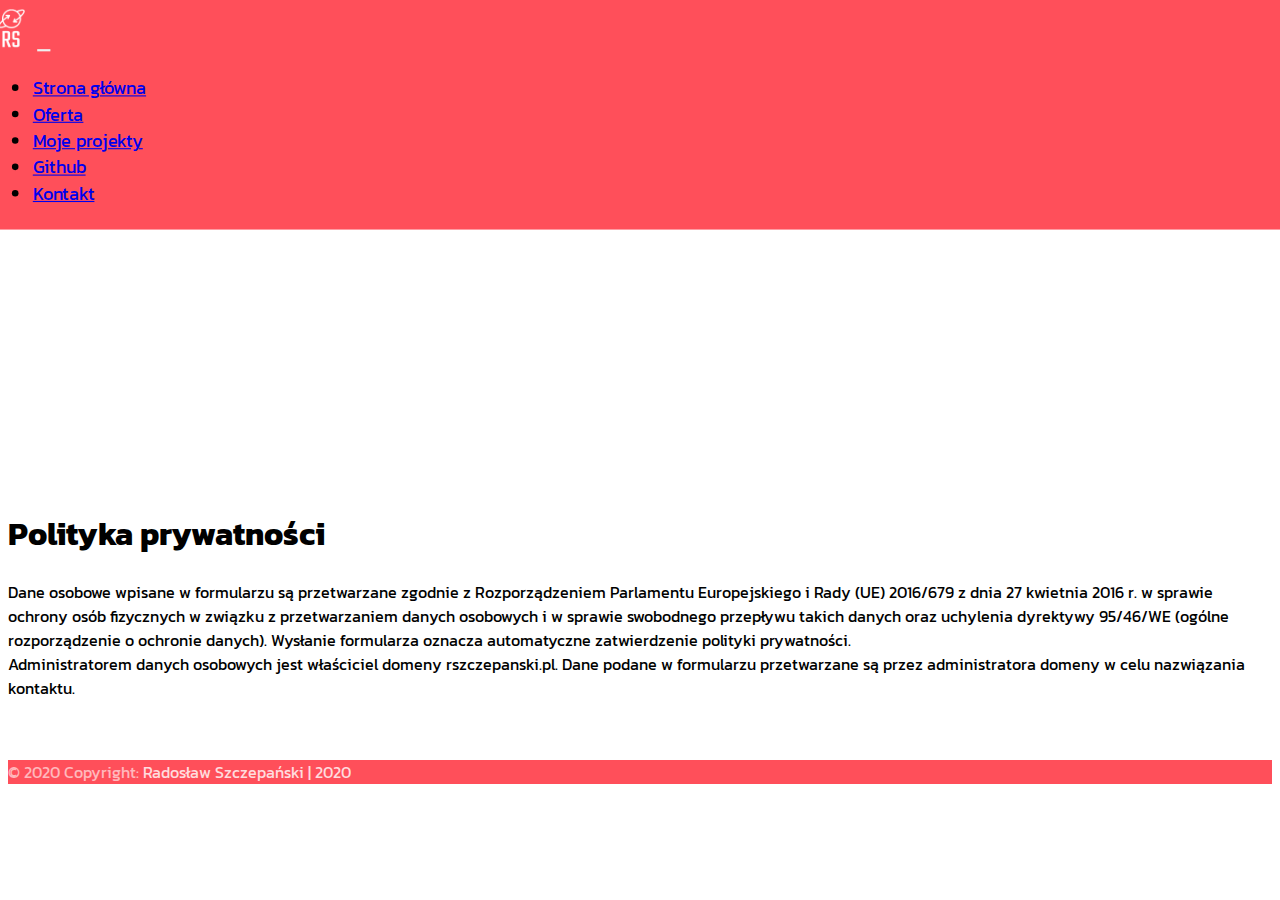
<file: rules.html>
<!DOCTYPE html>
<html lang="pl">

<head>
  <meta charset="utf-8">
  <meta name="viewport" content="width=device-width, initial-scale=1, shrink-to-fit=no">

  <title>Radosław Szczepański - Polityka prywatności</title>
  <meta name="description" content="Portfolio webowe">
  <meta name="keywords" content="portfolio, webdesigner, strony, wordpress, html">
  <meta name="author" content="Radosław Szczepański">

  <!--CSS FILES -->
  <link href="css_website/style.css" rel="stylesheet" type="text/css" />

  <!--FONTS font-family: 'Hind', sans-serif;-->
  <link href="https://fonts.googleapis.com/css2?family=Kanit:wght@200;400;500;700&display=swap" rel="stylesheet">

  <!--BOOTSTRAP-->
  <link rel="stylesheet" href="https://cdn.jsdelivr.net/npm/bootstrap@4.5.3/dist/css/bootstrap.min.css" integrity="sha384-TX8t27EcRE3e/ihU7zmQxVncDAy5uIKz4rEkgIXeMed4M0jlfIDPvg6uqKI2xXr2" crossorigin="anonymous">
</head>

<body>
  <div class="center-webiste">
    <!--                     NAVBAR                     -->
    <nav class="navbar navbar-default navbar-expand-md navbar-dark fixed-top">
      <div class="container">
        <img id="logo-white" src="imgs/logo-white.png" width="40px" height="40px" href="#" />
        <button class="navbar-toggler" type="button" data-toggle="collapse" data-target="#navbarNav" aria-controls="navbarNav" aria-expanded="false" aria-label="Toggle navigation">
          <span class="navbar-toggler-icon navbar-dark"></span>
        </button>
        <div class="collapse navbar-collapse" id="navbarNav">
          <ul class="navbar-nav ml-auto">
            <li class="nav-item ml-auto">
              <a class="nav-link" href="index.html">Strona główna</a>
            </li>
            <li class="nav-item ml-auto">
              <a class="nav-link pl-5" href="offer.html">Oferta</a>
            </li>
            <li class="nav-item ml-auto">
              <a class="nav-link pl-5" href="projects.html">Moje projekty</a>
            </li>
            <li class="nav-item ml-auto">
              <a class="nav-link pl-5 disabled" href="github.html">Github</a>
            </li>
            <li class="nav-item ml-auto">
              <a class="nav-link pl-5" href="contact.html">Kontakt</a>
            </li>
          </ul>
        </div>
      </div>
    </nav>

    <style>
      @media (max-width: 576px) {
        h1 {
          font-size: 22px !important;
        }

        p {
          font-size: 16px !important;
        }

        .rules .container {
          padding-top: 15vh !important;
          padding-bottom: 5vh !important;
        }
      }
    </style>

    <div class="rules">
      <div class="container text-center" style="padding-top: 30vh;">
        <h1 class="py-2">Polityka prywatności</h1>
        <p>Dane osobowe wpisane w formularzu są przetwarzane zgodnie z Rozporządzeniem Parlamentu Europejskiego i Rady (UE) 2016/679 z dnia 27 kwietnia 2016 r. w sprawie ochrony osób fizycznych w związku z przetwarzaniem danych osobowych i
          w sprawie swobodnego przepływu takich danych oraz uchylenia dyrektywy 95/46/WE (ogólne rozporządzenie o ochronie danych). Wysłanie formularza oznacza automatyczne zatwierdzenie polityki prywatności.<br>Administratorem danych osobowych jest
          właściciel domeny rszczepanski.pl. Dane podane w formularzu przetwarzane są przez administratora domeny w celu nazwiązania kontaktu.</p>
      </div>
    </div>

    <!--                     STOPKA                     -->
    <footer class="fixed-bottom page-footer font-small pt-2" style="background-color: #ff4f5a; margin-top: 60px !important;">
      <div class="footer-copyright text-center py-3" style="color: white;"><span style="opacity: 0.6;">© 2020 Copyright:</span>
        <a href="#">Radosław Szczepański | 2020</a>
      </div>
    </footer>
</body>

<!-- Bootstrap JS & JQUERY -->
<script src="https://code.jquery.com/jquery-3.5.1.slim.min.js" integrity="sha384-DfXdz2htPH0lsSSs5nCTpuj/zy4C+OGpamoFVy38MVBnE+IbbVYUew+OrCXaRkfj" crossorigin="anonymous"></script>
<script src="https://cdn.jsdelivr.net/npm/bootstrap@4.5.3/dist/js/bootstrap.bundle.min.js" integrity="sha384-ho+j7jyWK8fNQe+A12Hb8AhRq26LrZ/JpcUGGOn+Y7RsweNrtN/tE3MoK7ZeZDyx" crossorigin="anonymous"></script>

<!-- NAVBAR SCRIPTS -->
<script>
  $(document).ready(function() {
    $(document).click(function(event) {
      var click = $(event.target);
      var _open = $(".navbar-collapse").hasClass("show");
      if (_open === true && !click.hasClass("navbar-toggler")) {
        $(".navbar-toggler").click();
      }
    });
  });
  $(document).ready(function() {
    $(document).scroll(function(event) {
      var click = $(event.target);
      var _open = $(".navbar-collapse").hasClass("show");
      if (_open === true && !click.hasClass("navbar-toggler")) {
        $(".navbar-toggler").click();
      }
    });
  });
  $(window).scroll(function() {
    $('nav').toggleClass('scrolled', $(this).scrollTop() > 50);
  });
</script>

</html>
</file>
<file: css_website/style.css>
* {
  scroll-behavior: smooth !important;
}

body {
  font-family: 'Kanit', sans-serif !important;
}

::-webkit-scrollbar {
  display: none !important;
}

.navbar-default {
  transition: 800ms ease;
  background: #ff4f5a;
  transform: scale(1.1);
  padding-top: 8px !important;
  padding-bottom: 5px !important;
  padding-left: 40px !important;
  padding-right: 40px !important;
  -webkit-transition: 800ms ease;
  -moz-transition: 800ms ease;
  -o-transition: 800ms ease;
}

.navbar-default.scrolled {
  transform: scale(1.0);
  padding-top: 5px !important;
}

#logo-white:hover {
  transform: scale(1.1);
  cursor: pointer;
}

#main {
  height: 100vh;
  background-attachment: fixed;
}

.navbar-toggler-icon {
  background-image: url('../imgs/menu.svg') !important;
  border: 0 !important;
}

.navbar-toggler {
  box-shadow: none !important;
  border: none !important;
  outline: none !important;
  transition: 500ms ease;
  -webkit-transition: 500ms ease;
  -moz-transition: 500ms ease;
  -o-transition: 500ms ease;
}

.navbar-toggler:hover {
  transform: scale(1.1);
}

.header-button {
  background-color: transparent !important;
  border: 2px solid rgba(255, 79, 90, 0.7) !important;
  border-radius: 10px !important;
  color: #ff4f5a !important;
  transition: 300ms ease !important;
  -webkit-transition: 300ms ease !important;
  -moz-transition: 300ms ease !important;
  -o-transition: 300ms ease !important;
}

.header-button:hover {
  background-color: #ff4f5a !important;
  color: white !important;
  transform: scale(1.1);
}

.dark-button {
  background-color: #ff4f5a !important;
  border: 2px solid rgba(255, 79, 90, 0.7) !important;
  border-radius: 10px !important;
  color: white !important;
  transition: 500ms ease !important;
  -webkit-transition: 500ms ease;
  -moz-transition: 500ms ease;
  -o-transition: 500ms ease;
}

.dark-button:hover {
  transform: scale(1.1);
}

.about_me,
.carousele,
.responsive,
#facebook,
.contact-section {
  background: url('../imgs/pattern.png');
}

.first-item, .second-item, .third-item {
  border-right: 3px dashed rgba(255, 79, 90, 0.6);
}

.offer .card {
  border: none;
  border-radius: 1rem;
  transition: all 200ms;
  -webkit-transition: 200ms ease;
  -moz-transition: 200ms ease;
  -o-transition: 200ms ease;
  box-shadow: 0 0.5rem 1rem 0 rgba(0, 0, 0, 0.1);
}

.offer hr {
  margin: 1.5rem 0;
}

.offer .card-title {
  margin: 0.5rem 0;
  font-size: 0.9rem;
  letter-spacing: .1rem;
  font-weight: bold;
}

.offer .card-price {
  font-size: 3rem;
  margin: 0;
}

.offer .card-price .period {
  font-size: 0.8rem;
}

.offer ul li {
  margin-bottom: 1rem;
}

.offer .btn {
  font-size: 80%;
  border-radius: 5rem;
  letter-spacing: .1rem;
  font-weight: bold;
  padding: 1rem;
  transition: all 200ms;
  -webkit-transition: 200ms ease;
  -moz-transition: 200ms ease;
  -o-transition: 200ms ease;
}

.btn {
  padding-left: 50px !important;
  padding-right: 50px !important;
}

.btn:focus,
.btn:active {
  outline: none !important;
  box-shadow: none !important;
}

.facebook-left p {
  font-size: 22px;
  margin-bottom: 3px !important;
  opacity: 0.8;
}

.contact-section-data p {
  font-size: 16px;
  margin-bottom: 5px !important;
  opacity: 0.8;
}

.contact-section-data h5 {
  font-size: 18px;
  margin-bottom: 5px !important;
  opacity: 0.9;
}

.formField {
  margin: 3px 0 10px 0;
  padding: 3px 0;
  width: 100%;
  outline: none;
  box-shadow: none !important;
  border: 1px solid #ccc;
  border-radius: 10px !important;
  opacity: 0.8;
  padding: 10px;
}

.formField:focus {
  border: 3px solid #ff4f5a !important;
}

#send_form_status {
  text-align: center;
  display: none;
  padding: 0 10px;
  margin: 10px 0
}

.status_ok {
  color: #060
}

.status_err {
  color: #F00
}

footer a {
  text-decoration: none !important;
  color: white !important;
  opacity: 0.8;
}

footer a:hover {
  opacity: 1;
}

#send_form_status {
  text-align: center;
  display: none;
  padding: 0 10px;
  margin: 10px 0
}

.status_ok {
  color: #060
}

.status_err {
  color: #F00
}

@media (min-width: 992px) {
  .offer .card:hover {
    margin-top: -.25rem;
    margin-bottom: .25rem;
    box-shadow: 0 0.5rem 1rem 0 rgba(0, 0, 0, 0.3);
  }

  .offer .card:hover .btn {
    opacity: 1;
  }
}

@media (max-width: 992px) {
  .oferta-wstep-text {
    text-align: center !important;
  }

  .oferta-wstep-text h3 {
    padding-top: 50px !important;
  }

  .header-content h1 {
    font-size: 48px !important;
  }

  .header-content p {
    font-size: 22px;
  }

  .about-me-right {
    padding-top: 0px;
  }

  .about-me-left {
    padding-bottom: 0px !important;
  }

  .first-item p, .second-item p {
    padding-bottom: 25px;
    border-bottom: 3px dashed rgba(255, 79, 90, 0.6);
  }

  .first-item, .second-item {
    border-right: none;
  }

  .third-item, .fourth-item {
    padding-top: 20px;
    border-right: none;
  }

  .last-project-text {
    padding-bottom: 40px;
  }
}

@media (max-width: 576px) {
  .contact-section {
    text-align: center !important;
  }

  .contact-section-data {
    padding-top: 20px !important;
  }

  .contact-section-data p, h5 {
    text-align: center !important;
  }

  .about_me p {
    font-size: 18px !important;
  }

  .about_me h1 {
    font-size: 42px !important;
  }

  .about_me .container {
    padding-left: 0px !important;
    padding-right: 0px !important;
  }

  .section_codes .row .card {
    width: 22rem !important;
  }

  .advantages .container {
    padding-top: 0px !important;
    padding-left: 40px !important;
    padding-right: 40px !important;
  }

  .row .advantages-right {
    padding-top: 0px !important;
    padding-left: 0px !important;
    padding-right: 0px !important;
    padding-bottom: 0px !important;
  }
}

.last-project-img img {
  border: 5px solid transparent;
  border-radius: 20px;
  transition: 200ms ease;
  -webkit-transition: 200ms ease;
  -moz-transition: 200ms ease;
  -o-transition: 200ms ease;
}

@media (max-width: 768px) {
  .container {
    text-align: center !important;
  }

  .offer-button {
    margin-top: 20px !important;
    margin-bottom: 20px !important;
  }

  .header-content {
    padding-top: 10vh;
    text-align: center;
  }

  .header-content h1 {
    font-size: 48px !important;
  }

  .header-content p {
    font-size: 18px !important;
  }

  #main {
    margin-bottom: 15vh !important;
  }

  .facebook-left {
    padding-bottom: 60px !important;
  }

  .facebook-right img {
    width: 60% !important;
  }

  .carousel_photos {
    padding-left: 0px !important;
    padding-right: 0px !important;
  }

  .carousele .container {
    padding-left: 15px !important;
    padding-right: 15px !important;
  }

  .contact-section .container {
    padding-top: 0px !important;
  }
  .responsive-text p {
    margin-bottom: 50px !important;
  }
}
</file>
<file: css_website/img-hover.css>
.hovereffect {
  width: 100%;
  height: 100%;
  float: left;
  overflow: hidden;
  position: relative;
  text-align: center;
  cursor: default;
  border: 5px solid transparent !important;
  border-radius: 20px !important;
}

.hovereffect .overlay {
  width: 100%;
  height: 100%;
  position: absolute;
  overflow: hidden;
  top: 0;
  left: 0;
  opacity: 0;
  background-color: rgba(0, 0, 0, 0.5);
  -webkit-transition: all 200ms ease-in-out;
  transition: all 200ms ease-in-out;
  -moz-transition: 200ms ease-in-out;
  -o-transition: 200ms ease-in-out;
}

.hovereffect img {
  display: block;
  position: relative;
  -webkit-transition: all 200ms linear;
  transition: all 200ms linear;
  -moz-transition: 200ms linear;
  -o-transition: 200ms linear;
}

.hovereffect a.info {
  text-decoration: none;
  display: inline-block;
  text-transform: uppercase;
  color: #fff;
  border: 1px solid #ff4f5a;
  border-radius: 10px;
  background-color: transparent;
  opacity: 0;
  filter: alpha(opacity=0);
  -webkit-transition: all 200ms ease-in-out;
  transition: all 200ms ease-in-out;
  -moz-transition: 200ms ease-in-out;
  -o-transition: 200ms ease-in-out;
  padding: 7px 14px;
  margin-top: 22%;
}

.hovereffect a.info:hover {
  transform: scale(1.1) !important;
  background-color: #ff4f5a;
}

.hovereffect:hover img {
  -ms-transform: scale(1.2);
  -webkit-transform: scale(1.2);
  transform: scale(1.2);
}

.hovereffect:hover .overlay {
  opacity: 1;
  filter: alpha(opacity=100);
}

.hovereffect:hover a.info {
  opacity: 1;
  filter: alpha(opacity=100);
  -ms-transform: translatey(0);
  -webkit-transform: translatey(0);
  transform: translatey(0);
}

.hovereffect:hover a.info {
  -webkit-transition-delay: 200ms;
  transition-delay: 200ms;
  -moz-transition: 200ms;
  -o-transition: 200ms;
}
</file>
<file: css_website/contact.css>
#contact {
  height: 70vh;
  background-attachment: fixed;
}

.advantages {
  background: url('../imgs/pattern.png');
}

@media (max-width: 768px) {
  .about_my_job {
    margin-top: 30vh !important;
  }

  .header-content-text {
    padding-top: 80px;
  }

  .header-content-photo {
    padding-top: 70px;
  }

  .head-padding .advantages {
    margin-top: 250px !important;
  }

  .header-button {
    margin-top: 20px;
    margin-bottom: 20px;
  }

  .contact-form-section .container {
    padding-left: 15px !important;
    padding-right: 15px !important;
  }

  p.font-width-size {
    font-size: 18px !important;
  }
}
</file>
<file: css_website/offer.css>
#offer {
  height: 70vh;
  background-attachment: fixed;
}

.about_my_job, .offer {
  background: url('../imgs/pattern.png');
}

.section_codes .card {
  background-color: transparent !important;
}

h6 {
  font-size: 26px !important;
}

.offer .container .row {
  text-align: left !important;
}

.discunt-left p {
  font-size: 22px;
  margin-bottom: 3px !important;
  opacity: 0.8;
}

@media (max-width: 768px) {
  .about_my_job {
    margin-top: 30vh !important;
  }

  .header-content-text {
    padding-top: 80px;
  }

  .header-content-photo {
    padding-top: 70px;
  }

  .about_my_job .container {
    padding-top: 0px !important;
  }

  .section_codes .row {
    padding-bottom: 0px !important;
  }

  .offer .container {
    padding-bottom: 0px !important;
  }

  .row .contact-link-text {
    padding-top: 0px !important;
  }

  .contact-link-text a {
    margin-top: 20px !important;
  }

  .row .contact-link-photo {
    padding-top: 0px !important;
  }

  .discunt-left {
    padding-bottom: 60px !important;
  }

  .discunt-right img {
    width: 60% !important;
  }

  p.text-width {
    text-align: center !important;
  }
}

@media (max-width: 576px) {
  .about_my_job .container {
    padding-left: 0px !important;
    padding-right: 0px !important;
  }

  .about_my_job h1 {
    font-size: 32px;
  }

  .about_my_job p {
    font-size: 18px;
  }

  .offer .offer-header {
    padding-top: 0px !important;
  }
}
</file>
<file: css_website/project.css>
#project {
  height: 70vh;
  background-attachment: fixed;
}

.websites-item-first,
.websites-item-third {
  background: url('../imgs/pattern.png');
}

.img-item img {
  border: 5px solid transparent;
  border-radius: 20px;
  transition: 200ms ease;
  -webkit-transition: 200ms ease;
  -moz-transition: 200ms ease;
  -o-transition: 200ms ease;
}

.img-item img:hover {
  transform: scale(1.05);
  cursor: pointer;
}

@media (max-width: 768px) {
  .about_my_job {
    margin-top: 30vh !important;
  }

  .header-content-text {
    padding-top: 80px;
  }

  .header-content-photo {
    padding-top: 70px;
  }

  .contact-link-text a {
    margin-top: 20px !important;
  }

  .row .contact-link-photo {
    padding-top: 0px !important;
  }

  .text-item {
    padding-top: 40px !important;
  }

  .text-item p {
    text-align: center !important;
  }
}
</file>
